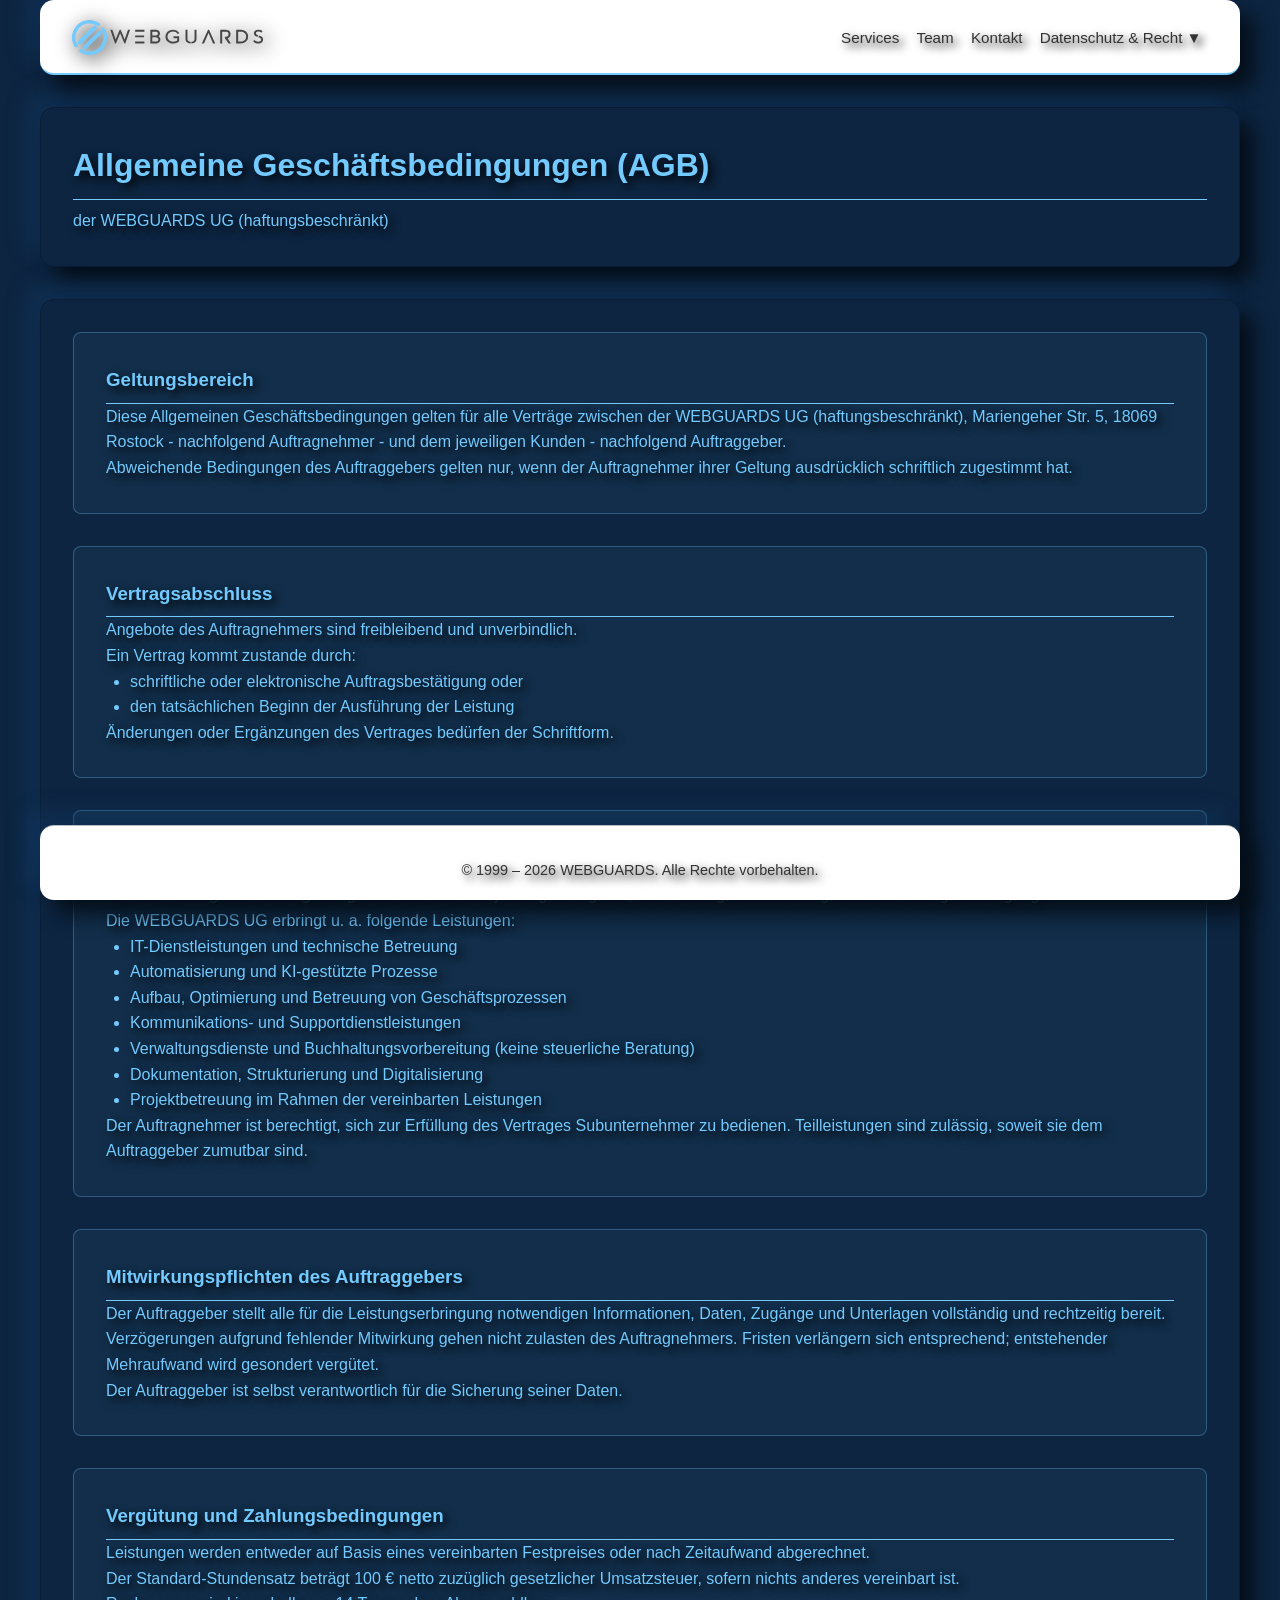
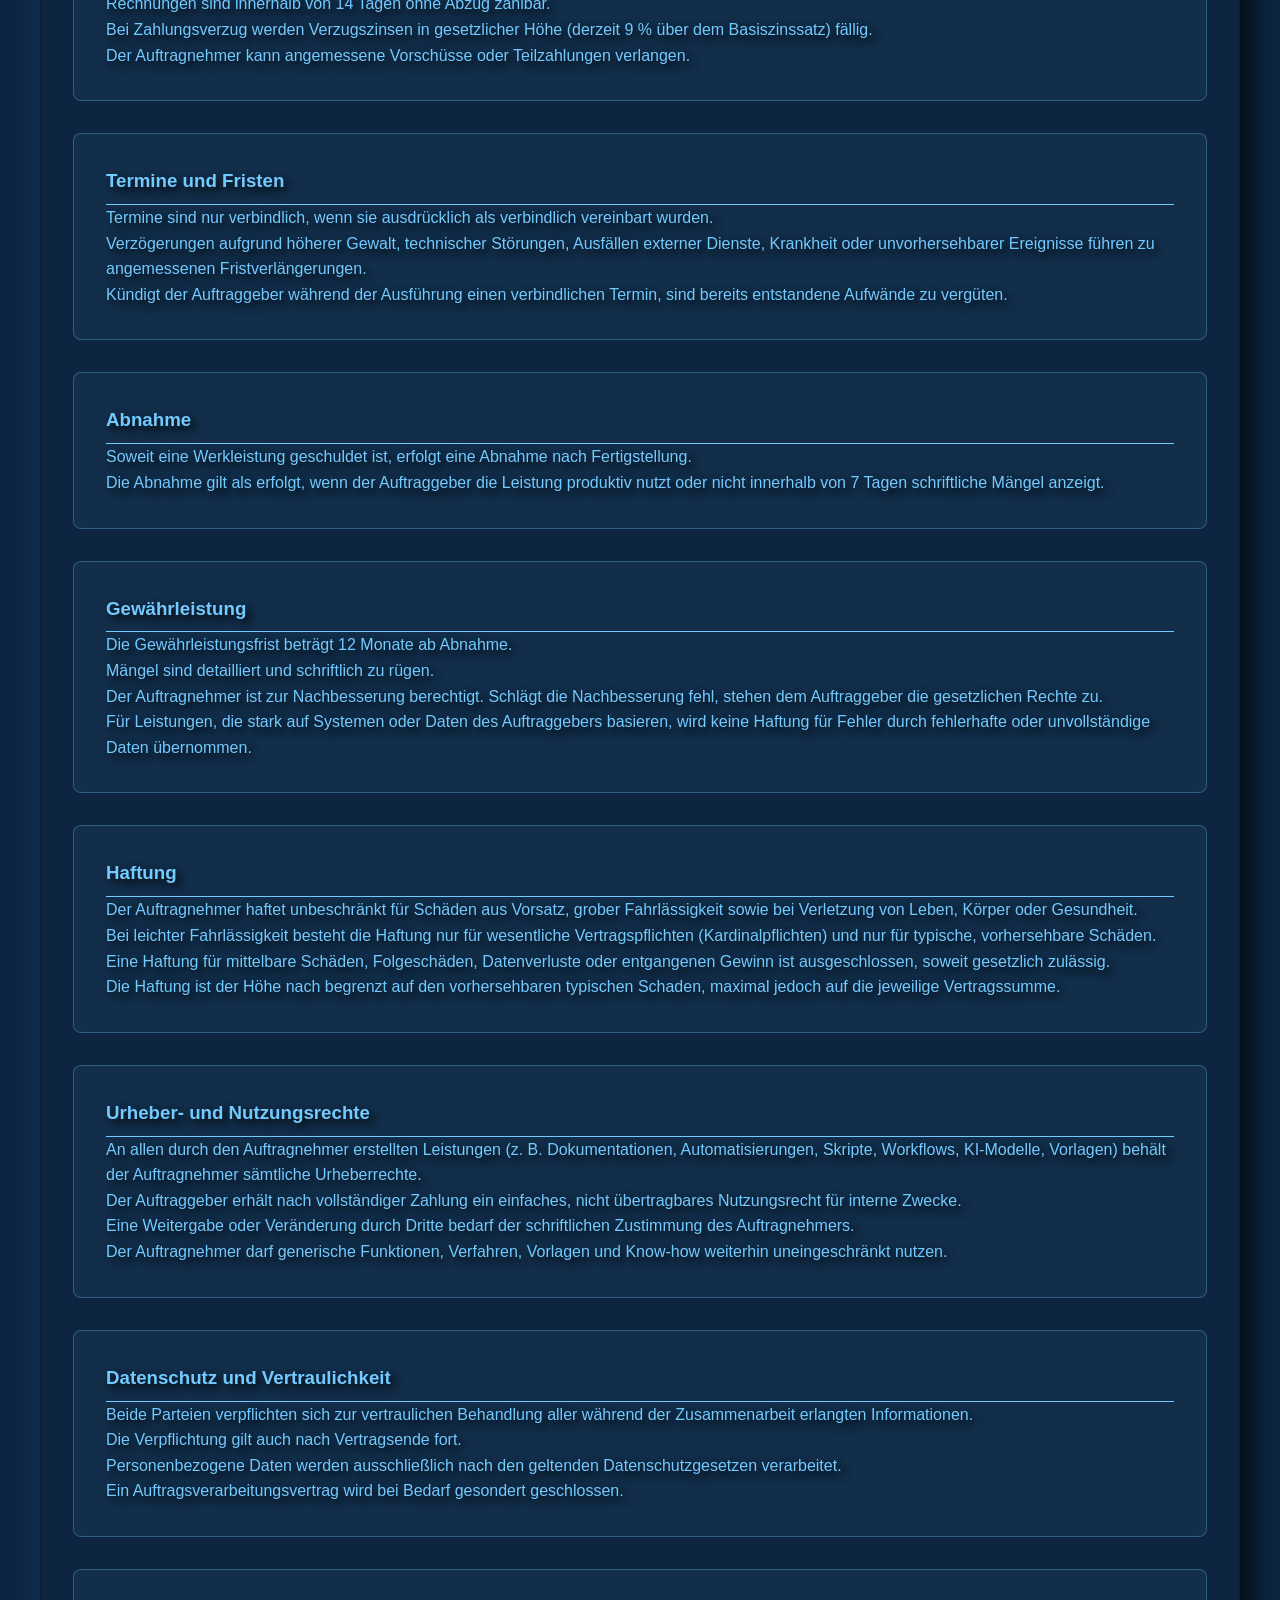
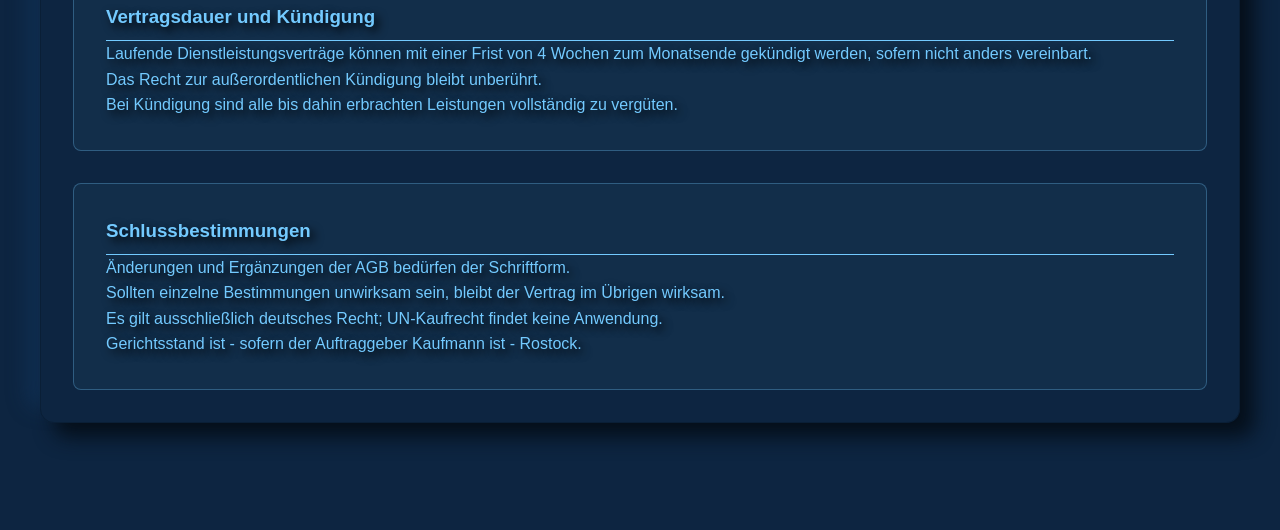
<file: agb/index.html>
<!DOCTYPE html>
<html lang="de">
<head>
    <meta charset="UTF-8">
    <meta name="viewport" content="width=device-width, initial-scale=1.0">
    <title>W Ξ B G U Λ R D S  | AGB</title>
    <link rel="stylesheet" href="https://cdnjs.cloudflare.com/ajax/libs/font-awesome/6.4.0/css/all.min.css">
    <link rel="stylesheet" href="../styles.css">
    <link rel="icon" type="image/svg+xml" href="/favicon.svg">
    <script type="application/ld+json">
    {
  "@context": "https://schema.org",
  "@type": "Organization",
  "name": "WEBGUARDS",
  "url": "https://webguards.de",
  "logo": "https://webguards.de/webguards.svg",
  "description": "WEBGUARDS UG - IT-Dienstleistungen und Webentwicklung",
  "contactPoint": {
    "@type": "ContactPoint",
    "contactType": "Customer Service",
    "url": "https://webguards.de"
  }
}
    </script>
    <meta name="description" content="Allgemeine Geschäftsbedingungen (AGB) von WEBGUARDS UG. Rechtliche Bedingungen für Dienstleistungen.">
    <meta property="og:title" content="Allgemeine Geschäftsbedingungen (AGB)">
    <meta property="og:description" content="Allgemeine Geschäftsbedingungen (AGB) von WEBGUARDS UG. Rechtliche Bedingungen für Dienstleistungen.">
    <meta property="og:image" content="https://webguards.de/webguards.svg">
    <meta property="og:url" content="https://webguards.de/agb/">
    <meta property="og:type" content="website">
    <link rel="canonical" href="https://webguards.de/agb/">
</head>
<body>
    <header>
    <div class="header-content">
        <a href="/" class="logo"><svg height="35" version="1.1" viewBox="0 0 164 30.047" xmlns="http://www.w3.org/2000/svg" style="display: block; height: 35px;"><g stroke-width="0"><path d="m14.201 30.02c-1.8571-0.12221-3.6299-0.56214-5.2914-1.3132-0.93135-0.42102-2.1241-1.1084-2.383-1.3733-0.72035-0.73719-0.49508-1.9523 0.44796-2.4154 0.20819-0.10222 0.29613-0.11952 0.60863-0.11952 0.44988 0 0.64256 0.0677 1.2248 0.43038 1.374 0.85588 2.9211 1.4163 4.6494 1.6843 0.65655 0.10179 2.6357 0.10179 3.2922 0 2.2158-0.34357 4.1862-1.1991 5.8742-2.5506 0.47509-0.38042 1.4091-1.3134 1.779-1.7772 1.2328-1.5456 2.1006-3.4376 2.4522-5.3464 0.27395-1.4876 0.25784-3.1274-0.04527-4.6199-0.24548-1.2082-0.86755-2.7959-1.4559-3.7156-0.21839-0.34146-0.28725-0.55829-0.28811-0.90729-0.0022-0.59761 0.31086-1.0936 0.85819-1.3631 0.25258-0.12436 0.32698-0.14083 0.63104-0.13976 0.5722 0.00198 0.96929 0.23742 1.3583 0.80518 0.41113 0.60008 1.0035 1.8619 1.3553 2.8868 0.55208 1.6087 0.80568 3.1495 0.80313 4.8799-0.0022 0.97119-0.04787 1.5632-0.19186 2.446-0.87994 5.3926-4.6806 9.9045-9.8603 11.705-1.8045 0.62736-3.9632 0.92539-5.8185 0.80332zm-3.7806-4.7505c-0.48075-0.1346-0.8751-0.46769-1.0918-0.92214-0.10779-0.22603-0.13608-0.34672-0.14871-0.63269-0.020005-0.45714 0.073061-0.76171 0.335-1.0956 0.15735-0.20052 11.734-11.481 12.943-12.611 0.18162-0.16991 0.4245-0.35666 0.53963-0.41501 1.0131-0.51337 2.2233 0.1084 2.4235 1.2451 0.05826 0.33106 1.01e-4 0.67191-0.17616 1.0317-0.11784 0.2405-0.70444 0.82265-6.6687 6.6179-3.5967 3.4947-6.6181 6.4168-6.7143 6.4937-0.3654 0.29218-0.98483 0.41601-1.4415 0.28819zm-7.3773-1.7842c-0.5165-0.16371-0.87566-0.60761-1.4756-1.8236-0.82874-1.6797-1.2987-3.3057-1.5091-5.2211-0.11038-1.0044-0.059665-2.6437 0.11704-3.7817 0.65033-4.1892 3.0676-7.9173 6.64-10.241 3.8002-2.4717 8.5712-3.0897 12.843-1.6635 0.41357 0.13809 0.98405 0.35057 1.2677 0.47218 0.98087 0.42056 2.3902 1.2219 2.6491 1.5062 0.54501 0.59848 0.51948 1.5455-0.05629 2.0866-0.24658 0.23174-0.36194 0.29913-0.66061 0.38595-0.47231 0.13732-0.8918 0.039009-1.5239-0.35725-1.3848-0.86799-3.0102-1.4595-4.7056-1.7125-0.6202-0.092566-2.0436-0.12548-2.7121-0.06279-2.3869 0.22391-4.5918 1.1135-6.4627 2.6077-0.46933 0.37484-1.4038 1.3092-1.7786 1.7786-1.3448 1.684-2.2042 3.6694-2.5481 5.8873-0.097446 0.62814-0.10965 2.561-0.02009 3.1585 0.2587 1.7241 0.76942 3.2191 1.531 4.4815 0.1324 0.21956 0.2607 0.45157 0.28513 0.51565 0.21647 0.56848 0.073722 1.22-0.35567 1.6236-0.24218 0.22757-0.35841 0.29675-0.63792 0.37976-0.29972 0.08902-0.56094 0.08303-0.88684-0.02024zm3.1219-2.6318c-0.33007-0.09561-0.52861-0.21149-0.7648-0.44634-0.59327-0.58995-0.66723-1.5396-0.17077-2.193 0.057956-0.07635 3.0623-3.0118 6.6764-6.5232 7.4837-7.2712 6.7878-6.6598 7.5809-6.6598 0.42399 0 0.47113 0.00887 0.73593 0.13929 0.34075 0.16775 0.64254 0.47511 0.80336 0.81824 0.10207 0.21773 0.11518 0.29724 0.11518 0.69796 0 0.82358 0.67185 0.096985-6.8408 7.3975-3.6078 3.5059-6.6192 6.4201-6.6922 6.4759-0.38548 0.2953-1.0031 0.42086-1.4432 0.2934z" fill="#73caff"></path><g fill="#464646"><path d="m32.881 8.4335h1.7792l0.0603 0.18719 2.7669 8.1584 3.4423-8.3461 0.8428 0.00142 3.4649 8.3291 2.7216-8.1428 0.0603-0.18719h1.8018l-0.1206 0.34318-3.9686 11.316v-7.6e-5l-0.73622-2.74e-4 -3.6402-8.7733-3.6735 8.7742 1.41e-4 -6.03e-4 -0.74344 6.78e-4 -3.9365-11.317z" aria-label="W"></path><path d="m54.202 18.511h7.9989v1.5833h-7.9838l-0.0076-0.27299-0.0076-1.0373zm0.0076-5.1946h7.7124v1.5911h-7.7124v-1.3181zm0-4.8826h7.9913v1.5833h-7.9914v-1.3103z" aria-label="E"></path><path d="m67.259 8.4335h4.2973q0.2714 0 0.70865 0.023392 0.45235 0.023392 0.73884 0.077993 0.70114 0.13259 1.1761 0.43678 0.43725 0.30419 0.72375 0.72537 0.27891 0.42118 0.41464 0.91256 0.13566 0.48358 0.13566 0.98275 0 0.40559-0.12057 0.81897-0.12064 0.42118-0.36191 0.79556-0.24879 0.36659-0.62572 0.66297-0.09802 0.07018-0.21108 0.1404 0.13566 0.06241 0.26381 0.14039 0.43732 0.26519 0.76146 0.63957 0.3242 0.37438 0.50516 0.85016 0.18847 0.47578 0.18847 1.0139 0 0.59277-0.17344 1.1387-0.17337 0.53818-0.50508 0.98276-0.3242 0.45238-0.79916 0.76436-0.48248 0.31199-1.1158 0.45238-0.3091 0.07018-0.77648 0.0858-0.43725 0.01562-0.73126 0.01562h-4.4933v-11.387zm1.7039 10.077h3.0684q0.15834 0 0.3242-0.0078t0.32413-0.02339q0.13573-0.0078 0.21115-0.03117 0.61814-0.15599 0.93483-0.62397 0.32413-0.49918 0.32413-1.1855 0-0.58497-0.40706-1.0607-0.42223-0.46798-1.1686-0.62398-0.18095-0.03901-0.47496-0.06241-0.3091-0.02339-0.5277-0.02339h-2.6085zm0-5.2258h2.6085q0.22618 0 0.5654-0.03124 0.31662-0.03117 0.49757-0.09359 0.49006-0.17939 0.78407-0.57718 0.30159-0.39778 0.30159-0.94376 0-0.52258-0.26388-0.96715-0.24127-0.40559-0.8896-0.58498-0.15076-0.04678-0.45986-0.05456-0.34681-0.01562-0.55038-0.01562h-2.5934z" aria-label="B"></path><path d="m88.572 20.063q-0.86699 0.1872-1.8847 0.1872-1.357 0-2.5633-0.45238-1.1987-0.45238-2.0807-1.2635-0.82929-0.80336-1.3118-1.8875-0.47496-1.0919-0.47496-2.3633 0-1.2479 0.47496-2.3477 0.48254-1.0919 1.3118-1.9109 0.88202-0.81116 2.0581-1.2791 1.1836-0.47578 2.5331-0.47578 1.7264 0 3.1061 0.70976 1.3269 0.70197 2.1788 1.9811l0.15076 0.22619-0.21859 0.15599-0.88209 0.63957-0.21859 0.15599-0.15083-0.22618q-0.64833-0.95935-1.6058-1.5053-0.94992-0.54597-2.3447-0.54597-1.0102 0-1.8697 0.35098-0.86699 0.35098-1.4927 0.95936-0.61821 0.60057-0.97253 1.4039-0.33923 0.81116-0.33923 1.7081 0 0.89696 0.33172 1.6925 0.34674 0.79556 0.96495 1.3961 0.62572 0.59276 1.4852 0.94375 0.8519 0.35098 1.8772 0.35098 1.455 0 2.4124-0.35878 0.87451-0.32758 1.2515-0.76436v-1.9343h-3.174v-1.5833h4.8702v3.9934l-0.03792 0.06241q-0.24879 0.42118-0.72375 0.81896-0.46745 0.38998-1.1158 0.68636-0.67853 0.28859-1.5455 0.47578z" aria-label="G"></path><path d="m102.55 20.242q0.60311-0.03117 1.1686-0.17939 0.73878-0.17939 1.3495-0.50698 0.55789-0.33538 0.96502-0.80336 0.42216-0.47578 0.62572-1.0607 0.15076-0.42898 0.18847-0.92036 0.0379-0.47578 0.0379-0.98275v-7.3551h-1.6963v7.4331q0 0.31198-0.0228 0.64737-0.0228 0.31978-0.098 0.60057-0.098 0.33539-0.35433 0.62398-0.27139 0.29638-0.64833 0.51477-0.37701 0.21839-0.85948 0.34318-0.33923 0.0858-0.70113 0.117zm-0.68604 0q-0.63324-0.023391-1.2288-0.17939-0.73884-0.17939-1.342-0.49137-0.5654-0.32758-0.97254-0.79557-0.42215-0.46797-0.62572-1.053-0.14325-0.42118-0.19605-0.92815-0.05311-0.48358-0.05311-0.99056v-7.3707h1.7038v7.4331q0 0.32758 0.02276 0.66296 0.02276 0.31199 0.09802 0.56937 0.12064 0.35098 0.38445 0.63957 0.27147 0.29638 0.6484 0.51477 0.38446 0.21839 0.867 0.34318 0.34674 0.0936 0.73126 0.1248z" aria-label="U"></path><path d="m117.66 8.4316 7e-5 -5.609e-4 5.0959 11.296 0.15832 0.36658h-1.8546l-0.0754-0.16379-3.762-8.6732-3.7997 8.6732-0.0755 0.16379h-1.8545l0.15825-0.36658 5.1382-11.293z" aria-label="A"></path><path d="m128.93 20.094h-1.7038v-11.66h4.5385q0.62579 0 1.2138 0.085796 0.60311 0.093598 1.1233 0.32758 0.91221 0.42118 1.4551 1.2713 0.54279 0.85016 0.54279 1.9811 0 0.81116-0.25637 1.4741-0.2563 0.66296-0.66343 1.1387-0.41464 0.47578-0.97253 0.74877-0.35433 0.17159-0.71616 0.25739 0.67095 0.92036 1.2967 1.8251 0.70114 1.0685 1.3948 2.1527l0.2563 0.39778h-2.0506l-0.0829-0.12479q-0.75387-1.0452-1.5002-2.0903-0.74635-1.0452-1.4928-2.1059l-0.0455-0.06241v-1.3181h0.294q0.55789 0 0.88209-0.01562 0.294-0.01562 0.65591-0.1092 0.2639-0.07018 0.48249-0.25739 0.24126-0.19499 0.41463-0.46798 0.17345-0.27298 0.2714-0.62397 0.10554-0.35879 0.10554-0.73317 0-0.70976-0.29401-1.1777-0.29399-0.46797-0.79157-0.71757-0.30911-0.14819-0.67853-0.21059-0.39203-0.0624-0.84438-0.0624h-2.8347v9.8041z" aria-label="R"></path><path d="m140.94 8.4335h3.581q0.34682 0 0.83687 0.031168 0.49757 0.031168 0.94986 0.11699 1.0555 0.17939 1.9752 0.63957 0.92731 0.46798 1.5756 1.2011 0.6333 0.73316 0.99514 1.7003 0.36191 0.96716 0.36191 2.1215 0 1.0841-0.33171 2.0123-0.33171 0.92035-0.91221 1.6535-0.58057 0.74096-1.4475 1.2557-0.87458 0.50698-1.8772 0.74096-0.45987 0.1248-0.98763 0.15599-0.50509 0.03124-1.1007 0.03124h-3.6187v-11.387zm1.7038 10.077h1.8471q0.5126 0 0.95743-0.03117 0.42216-0.02339 0.78407-0.117 0.73126-0.16379 1.3269-0.53817 0.60311-0.38219 1.0404-0.91256 0.43726-0.53038 0.67852-1.1933 0.2337-0.67077 0.2337-1.4351 0-0.85016-0.24121-1.5443-0.24878-0.69417-0.70872-1.2245-0.45227-0.53038-1.0856-0.87356-0.64082-0.35098-1.4174-0.51477-0.33171-0.07018-0.76139-0.0858-0.44484-0.02339-0.80667-0.02339h-1.8471z" aria-label="D"></path><path d="m160.81 13.394 0.33172 0.11699q0.57299 0.195 1.1007 0.46018 0.49757 0.26519 0.8821 0.64738 0.39954 0.38998 0.63323 0.92036 0.24127 0.53817 0.24127 1.2557 0 0.73316-0.30159 1.3649-0.30152 0.62398-0.8217 1.0919-0.52777 0.46798-1.2892 0.72537-0.79158 0.27299-1.6812 0.27299-1.2967 0-2.4276-0.45238-1.0253-0.45238-1.7792-1.4195l-0.15835-0.21059 0.19605-0.17159 0.84432-0.73316 0.21115-0.17939 0.17336 0.22618q0.45987 0.62398 1.2515 0.99836 0.77648 0.37438 1.7189 0.37438 0.55789 0 0.99514-0.15599 0.44477-0.15599 0.74636-0.41338 0.30911-0.25739 0.47496-0.60838 0.15076-0.35098 0.15076-0.76436 0-0.35879-0.12814-0.61617-0.15083-0.27299-0.39961-0.47578-0.25632-0.21839-0.61814-0.37438-0.38453-0.17939-0.79917-0.31979l-0.30159-0.10139zm-1.5982 1.1777-0.34681-0.117q-0.55038-0.18719-1.048-0.42898-0.51267-0.25739-0.86699-0.63177-0.35433-0.37438-0.56541-0.85796-0.21866-0.49918-0.21866-1.1543 0-0.66297 0.27898-1.2323 0.27891-0.56937 0.76146-0.98275 0.5126-0.40559 1.2363-0.64737 0.73133-0.24958 1.5681-0.24958 1.1912 0 2.0054 0.31978 0.72374 0.31199 1.342 0.87356l0.19599 0.17939-0.17338 0.20279-0.70865 0.84236-0.18095 0.21839-0.19598-0.20279q-0.45235-0.40558-1.0027-0.62397-0.54279-0.21839-1.2816-0.21839-0.45234 0-0.82928 0.11699-0.36943 0.117-0.64834 0.33539-0.27897 0.21839-0.43725 0.49918-0.15083 0.28078-0.15083 0.61617 0 0.31199 0.12822 0.53038 0.12815 0.24179 0.35433 0.42118 0.22617 0.19499 0.55031 0.34319 0.33929 0.15599 0.71623 0.28858l0.18095 0.06241z" aria-label="S"></path></g></g></svg></a>
        <button id="hamburger">
            <span></span>
            <span></span>
            <span></span>
        </button>
        <nav id="nav-desktop">
            <a href="/#services">Services</a>
            <a href="/#team">Team</a>
            <a href="/#contact">Kontakt</a>
            <div class="nav-dropdown">
                <a href="#" class="nav-dropdown-toggle">Datenschutz & Recht ▼</a>
                <div class="nav-dropdown-menu">
                    <a href="/impressum/">Impressum</a>
                    <a href="/datenschutz/">Datenschutz</a>
                    <a href="/urheberrecht/">Urheberrecht</a>
                    <a href="/agb/">AGB</a>
                </div>
            </div>
        </nav>
    </div>
    <nav id="mobile-nav">
        <a href="/#services">Services</a>
        <a href="/#team">Team</a>
        <a href="/#contact">Kontakt</a>
        <div class="nav-dropdown">
            <a href="#" class="nav-dropdown-toggle">Datenschutz & Recht ▼</a>
            <div class="nav-dropdown-menu">
                <a href="/impressum/">Impressum</a>
                <a href="/datenschutz/">Datenschutz</a>
                <a href="/urheberrecht/">Urheberrecht</a>
                <a href="/agb/">AGB</a>
            </div>
        </div>
    </nav>
</header>

    <main>
        <section>
            <h1>Allgemeine Geschäftsbedingungen (AGB)</h1>
            <p>der WEBGUARDS UG (haftungsbeschränkt)</p>
        </section>

        <section>
            <div class="datenschutz-grid">
                <div class="datenschutz-card">
                    <h3>Geltungsbereich</h3>
                    <p>
                        Diese Allgemeinen Geschäftsbedingungen gelten für alle Verträge zwischen der WEBGUARDS UG (haftungsbeschränkt), Mariengeher Str. 5, 18069 Rostock - nachfolgend Auftragnehmer - und dem jeweiligen Kunden - nachfolgend Auftraggeber.
                    </p>
                    <p>
                        Abweichende Bedingungen des Auftraggebers gelten nur, wenn der Auftragnehmer ihrer Geltung ausdrücklich schriftlich zugestimmt hat.
                    </p>
                </div>

                <div class="datenschutz-card">
                    <h3>Vertragsabschluss</h3>
                    <p>Angebote des Auftragnehmers sind freibleibend und unverbindlich.</p>
                    <p>Ein Vertrag kommt zustande durch:</p>
                    <ul>
                        <li>schriftliche oder elektronische Auftragsbestätigung oder</li>
                        <li>den tatsächlichen Beginn der Ausführung der Leistung</li>
                    </ul>
                    <p>Änderungen oder Ergänzungen des Vertrages bedürfen der Schriftform.</p>
                </div>

                <div class="datenschutz-card">
                    <h3>Leistungsumfang</h3>
                    <p>
                        Art und Umfang der Leistungen ergeben sich aus dem jeweiligen Angebot, der Leistungsbeschreibung oder der Auftragsbestätigung.
                    </p>
                    <p>Die WEBGUARDS UG erbringt u. a. folgende Leistungen:</p>
                    <ul>
                        <li>IT-Dienstleistungen und technische Betreuung</li>
                        <li>Automatisierung und KI-gestützte Prozesse</li>
                        <li>Aufbau, Optimierung und Betreuung von Geschäftsprozessen</li>
                        <li>Kommunikations- und Supportdienstleistungen</li>
                        <li>Verwaltungsdienste und Buchhaltungsvorbereitung (keine steuerliche Beratung)</li>
                        <li>Dokumentation, Strukturierung und Digitalisierung</li>
                        <li>Projektbetreuung im Rahmen der vereinbarten Leistungen</li>
                    </ul>
                    <p>
                        Der Auftragnehmer ist berechtigt, sich zur Erfüllung des Vertrages Subunternehmer zu bedienen. Teilleistungen sind zulässig, soweit sie dem Auftraggeber zumutbar sind.
                    </p>
                </div>

                <div class="datenschutz-card">
                    <h3>Mitwirkungspflichten des Auftraggebers</h3>
                    <p>
                        Der Auftraggeber stellt alle für die Leistungserbringung notwendigen Informationen, Daten, Zugänge und Unterlagen vollständig und rechtzeitig bereit.
                    </p>
                    <p>
                        Verzögerungen aufgrund fehlender Mitwirkung gehen nicht zulasten des Auftragnehmers. Fristen verlängern sich entsprechend; entstehender Mehraufwand wird gesondert vergütet.
                    </p>
                    <p>
                        Der Auftraggeber ist selbst verantwortlich für die Sicherung seiner Daten.
                    </p>
                </div>

                <div class="datenschutz-card">
                    <h3>Vergütung und Zahlungsbedingungen</h3>
                    <p>
                        Leistungen werden entweder auf Basis eines vereinbarten Festpreises oder nach Zeitaufwand abgerechnet.
                    </p>
                    <p>
                        Der Standard-Stundensatz beträgt 100 € netto zuzüglich gesetzlicher Umsatzsteuer, sofern nichts anderes vereinbart ist.
                    </p>
                    <p>
                        Rechnungen sind innerhalb von 14 Tagen ohne Abzug zahlbar.
                    </p>
                    <p>
                        Bei Zahlungsverzug werden Verzugszinsen in gesetzlicher Höhe (derzeit 9 % über dem Basiszinssatz) fällig.
                    </p>
                    <p>
                        Der Auftragnehmer kann angemessene Vorschüsse oder Teilzahlungen verlangen.
                    </p>
                </div>

                <div class="datenschutz-card">
                    <h3>Termine und Fristen</h3>
                    <p>
                        Termine sind nur verbindlich, wenn sie ausdrücklich als verbindlich vereinbart wurden.
                    </p>
                    <p>
                        Verzögerungen aufgrund höherer Gewalt, technischer Störungen, Ausfällen externer Dienste, Krankheit oder unvorhersehbarer Ereignisse führen zu angemessenen Fristverlängerungen.
                    </p>
                    <p>
                        Kündigt der Auftraggeber während der Ausführung einen verbindlichen Termin, sind bereits entstandene Aufwände zu vergüten.
                    </p>
                </div>

                <div class="datenschutz-card">
                    <h3>Abnahme</h3>
                    <p>
                        Soweit eine Werkleistung geschuldet ist, erfolgt eine Abnahme nach Fertigstellung.
                    </p>
                    <p>
                        Die Abnahme gilt als erfolgt, wenn der Auftraggeber die Leistung produktiv nutzt oder nicht innerhalb von 7 Tagen schriftliche Mängel anzeigt.
                    </p>
                </div>

                <div class="datenschutz-card">
                    <h3>Gewährleistung</h3>
                    <p>
                        Die Gewährleistungsfrist beträgt 12 Monate ab Abnahme.
                    </p>
                    <p>
                        Mängel sind detailliert und schriftlich zu rügen.
                    </p>
                    <p>
                        Der Auftragnehmer ist zur Nachbesserung berechtigt. Schlägt die Nachbesserung fehl, stehen dem Auftraggeber die gesetzlichen Rechte zu.
                    </p>
                    <p>
                        Für Leistungen, die stark auf Systemen oder Daten des Auftraggebers basieren, wird keine Haftung für Fehler durch fehlerhafte oder unvollständige Daten übernommen.
                    </p>
                </div>

                <div class="datenschutz-card">
                    <h3>Haftung</h3>
                    <p>
                        Der Auftragnehmer haftet unbeschränkt für Schäden aus Vorsatz, grober Fahrlässigkeit sowie bei Verletzung von Leben, Körper oder Gesundheit.
                    </p>
                    <p>
                        Bei leichter Fahrlässigkeit besteht die Haftung nur für wesentliche Vertragspflichten (Kardinalpflichten) und nur für typische, vorhersehbare Schäden.
                    </p>
                    <p>
                        Eine Haftung für mittelbare Schäden, Folgeschäden, Datenverluste oder entgangenen Gewinn ist ausgeschlossen, soweit gesetzlich zulässig.
                    </p>
                    <p>
                        Die Haftung ist der Höhe nach begrenzt auf den vorhersehbaren typischen Schaden, maximal jedoch auf die jeweilige Vertragssumme.
                    </p>
                </div>

                <div class="datenschutz-card">
                    <h3>Urheber- und Nutzungsrechte</h3>
                    <p>
                        An allen durch den Auftragnehmer erstellten Leistungen (z. B. Dokumentationen, Automatisierungen, Skripte, Workflows, KI-Modelle, Vorlagen) behält der Auftragnehmer sämtliche Urheberrechte.
                    </p>
                    <p>
                        Der Auftraggeber erhält nach vollständiger Zahlung ein einfaches, nicht übertragbares Nutzungsrecht für interne Zwecke.
                    </p>
                    <p>
                        Eine Weitergabe oder Veränderung durch Dritte bedarf der schriftlichen Zustimmung des Auftragnehmers.
                    </p>
                    <p>
                        Der Auftragnehmer darf generische Funktionen, Verfahren, Vorlagen und Know-how weiterhin uneingeschränkt nutzen.
                    </p>
                </div>

                <div class="datenschutz-card">
                    <h3>Datenschutz und Vertraulichkeit</h3>
                    <p>
                        Beide Parteien verpflichten sich zur vertraulichen Behandlung aller während der Zusammenarbeit erlangten Informationen.
                    </p>
                    <p>
                        Die Verpflichtung gilt auch nach Vertragsende fort.
                    </p>
                    <p>
                        Personenbezogene Daten werden ausschließlich nach den geltenden Datenschutzgesetzen verarbeitet.
                    </p>
                    <p>
                        Ein Auftragsverarbeitungsvertrag wird bei Bedarf gesondert geschlossen.
                    </p>
                </div>

                <div class="datenschutz-card">
                    <h3>Vertragsdauer und Kündigung</h3>
                    <p>
                        Laufende Dienstleistungsverträge können mit einer Frist von 4 Wochen zum Monatsende gekündigt werden, sofern nicht anders vereinbart.
                    </p>
                    <p>
                        Das Recht zur außerordentlichen Kündigung bleibt unberührt.
                    </p>
                    <p>
                        Bei Kündigung sind alle bis dahin erbrachten Leistungen vollständig zu vergüten.
                    </p>
                </div>

                <div class="datenschutz-card">
                    <h3>Schlussbestimmungen</h3>
                    <p>
                        Änderungen und Ergänzungen der AGB bedürfen der Schriftform.
                    </p>
                    <p>
                        Sollten einzelne Bestimmungen unwirksam sein, bleibt der Vertrag im Übrigen wirksam.
                    </p>
                    <p>
                        Es gilt ausschließlich deutsches Recht; UN-Kaufrecht findet keine Anwendung.
                    </p>
                    <p>
                        Gerichtsstand ist - sofern der Auftraggeber Kaufmann ist - Rostock.
                    </p>
                </div>
            </div>
        </section>
    </main>

    <footer>
    © 1999 – 2026 WEBGUARDS. Alle Rechte vorbehalten.
</footer>

    <script>
        const hamburger = document.getElementById('hamburger');
        const mobileNav = document.getElementById('mobile-nav');

        if (hamburger && mobileNav) {
            hamburger.addEventListener('click', () => {
                hamburger.classList.toggle('active');
                mobileNav.classList.toggle('active');
            });
        }

        document.querySelectorAll('#mobile-nav a').forEach(link => {
            link.addEventListener('click', (e) => {
                if (!link.classList.contains('nav-dropdown-toggle')) {
                    hamburger.classList.remove('active');
                    mobileNav.classList.remove('active');
                }
            });
        });

        // Dropdown menu toggle for mobile
        document.querySelectorAll('.nav-dropdown-toggle').forEach(toggle => {
            toggle.addEventListener('click', (e) => {
                e.preventDefault();
                const dropdown = toggle.closest('.nav-dropdown');
                const menu = dropdown.querySelector('.nav-dropdown-menu');
                menu.style.display = menu.style.display === 'block' ? 'none' : 'block';
            });
        });
    </script>
</body>
</html>
</file>
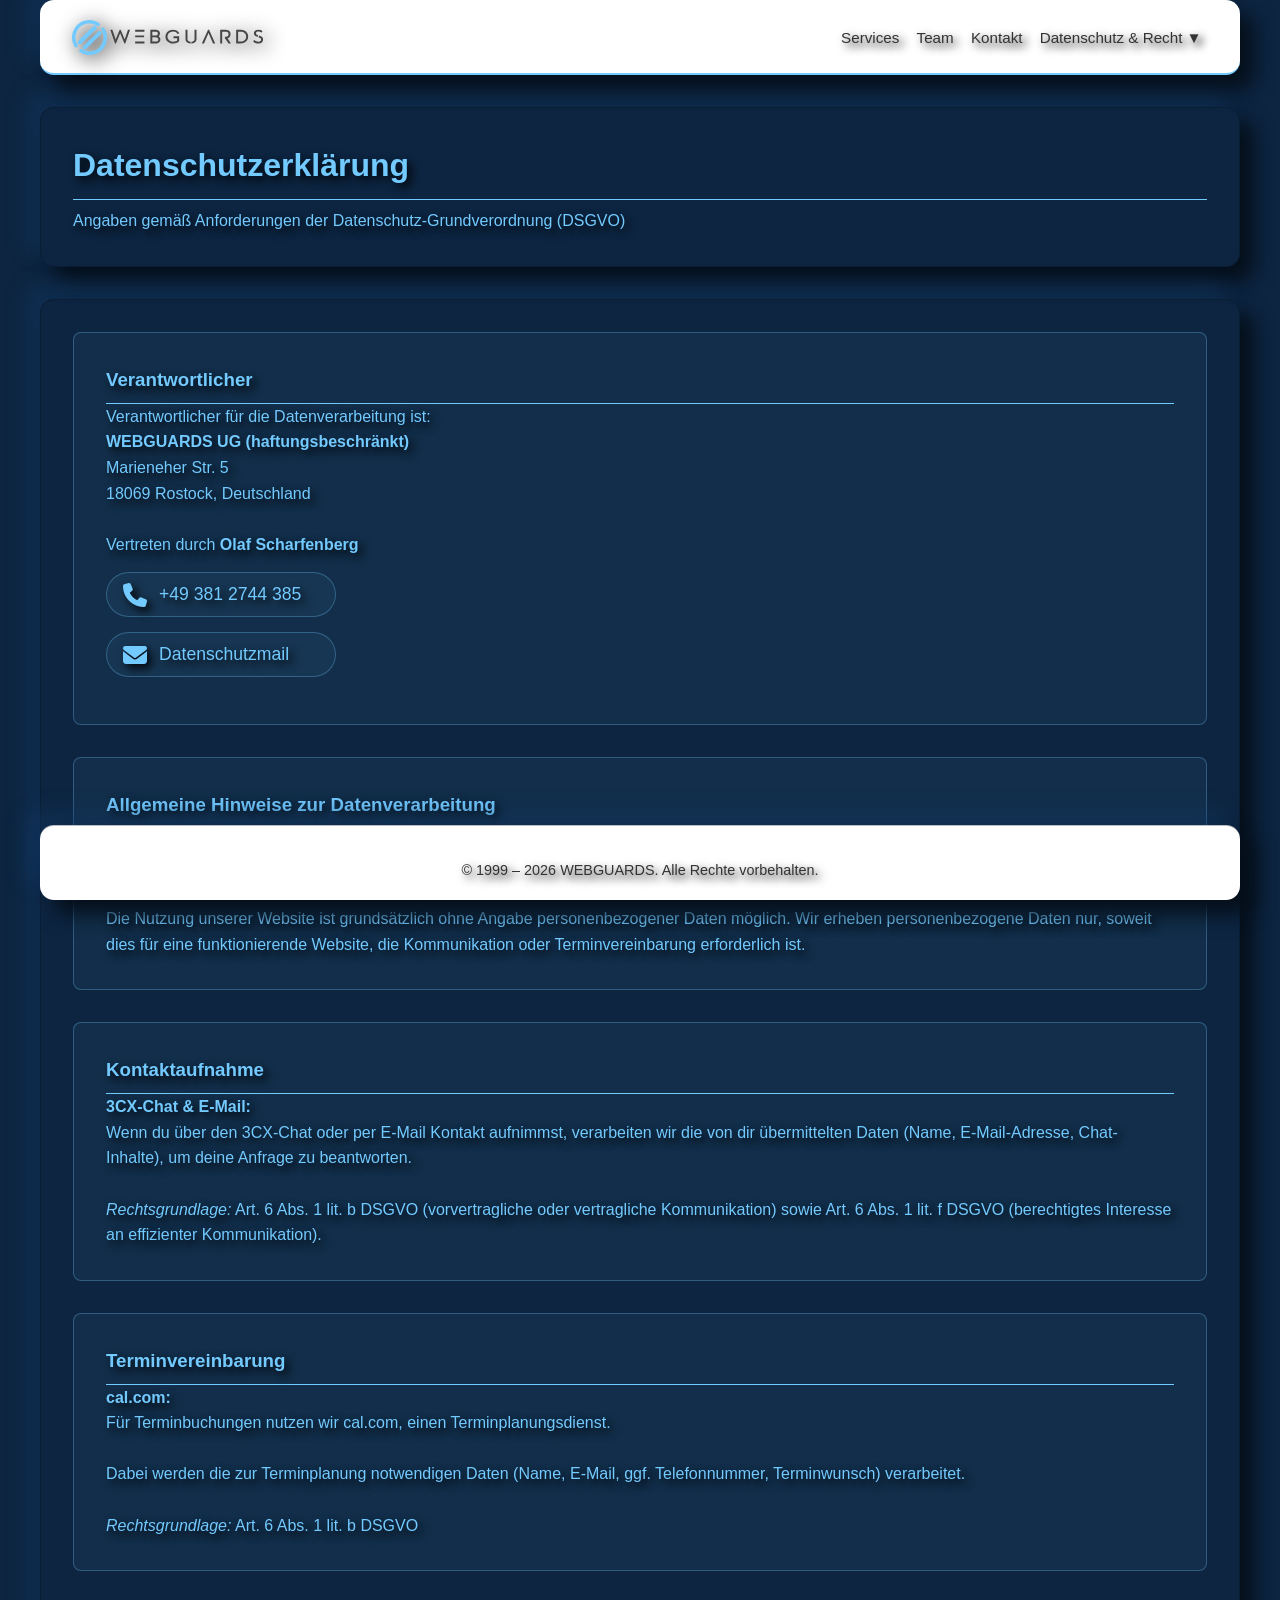
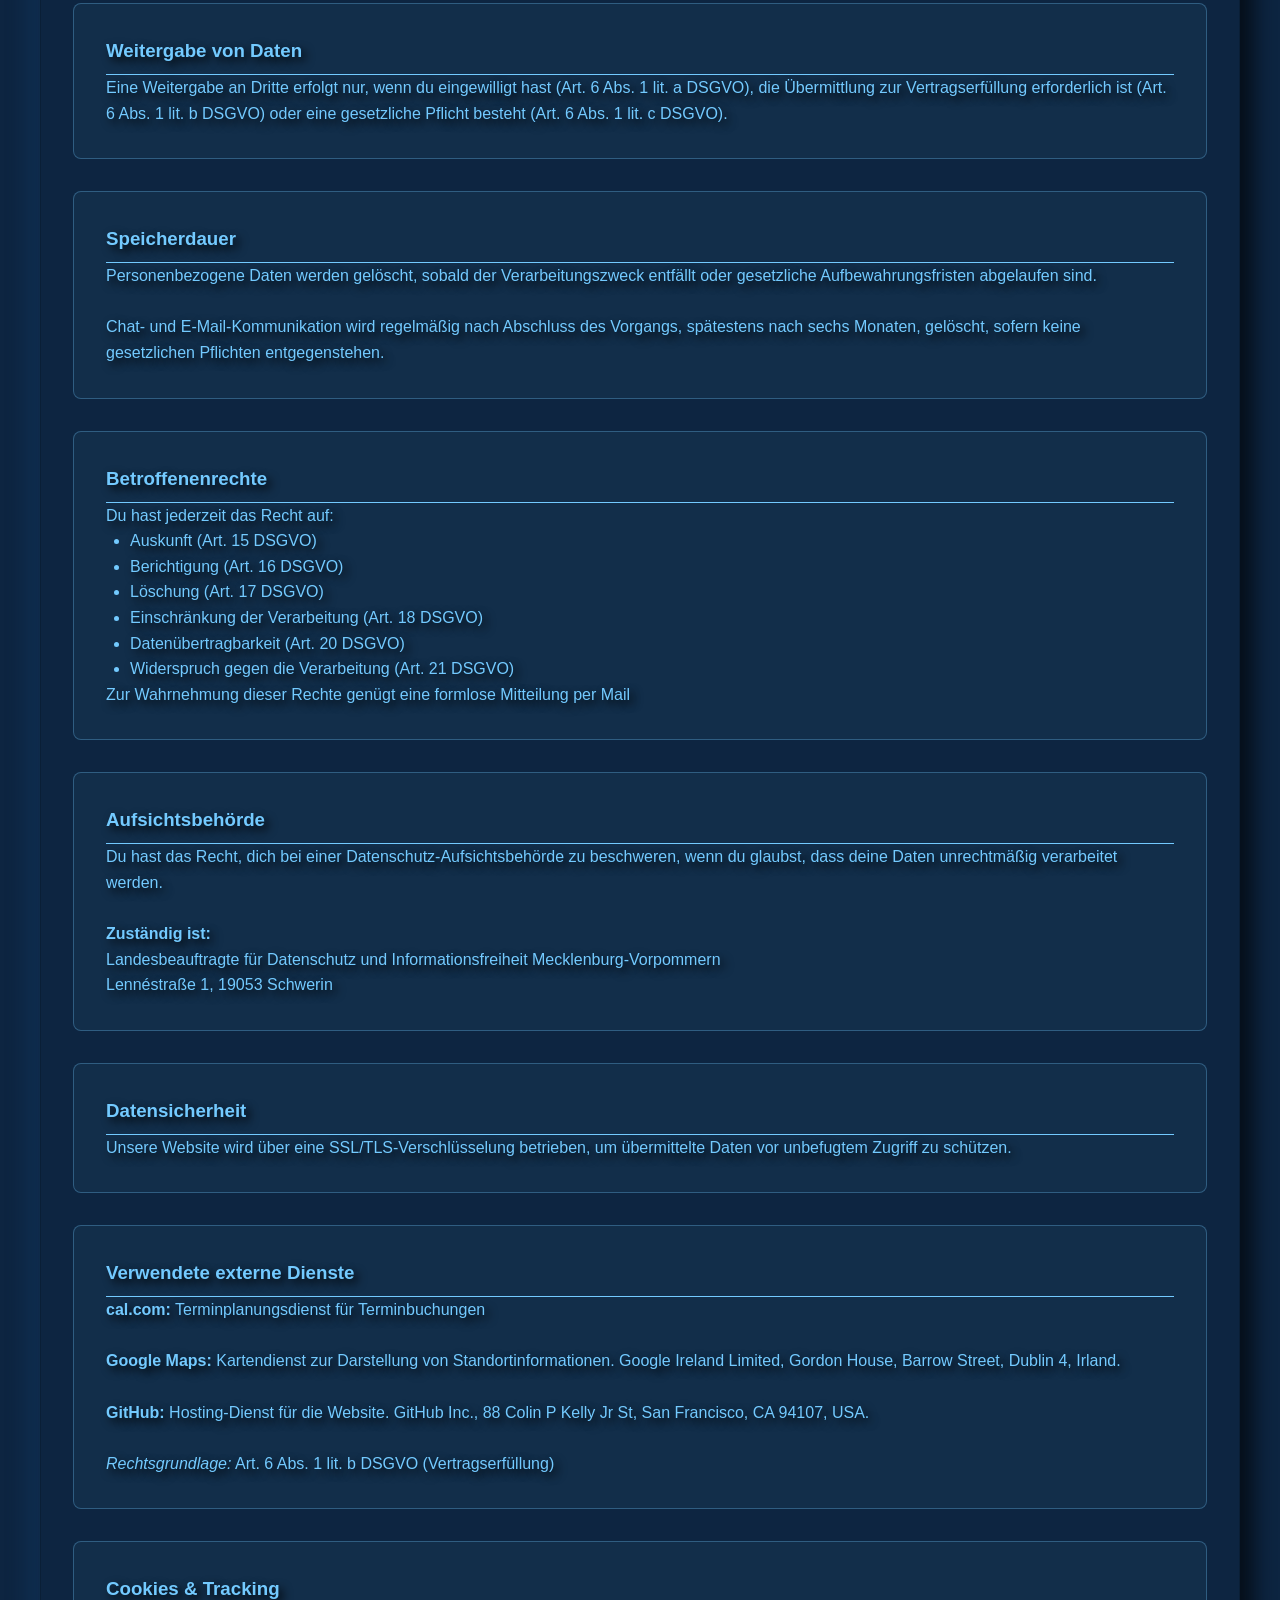
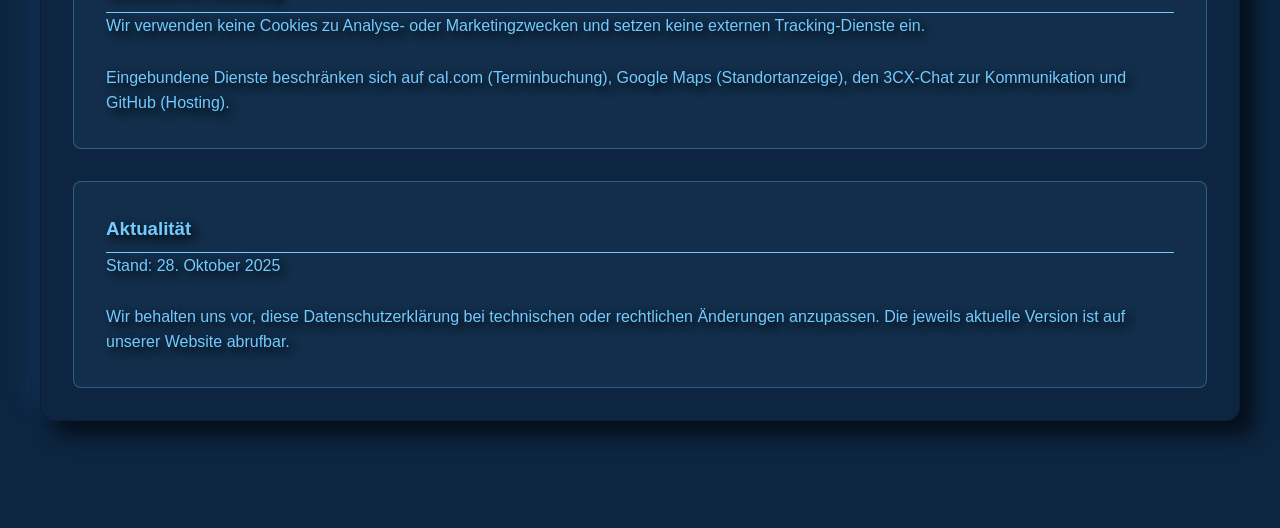
<file: datenschutz/index.html>
<!DOCTYPE html>
<html lang="de">
<head>
    <meta charset="UTF-8">
    <meta name="viewport" content="width=device-width, initial-scale=1.0">
    <title>W Ξ B G U Λ R D S  | Datenschutz</title>
    <link rel="stylesheet" href="https://cdnjs.cloudflare.com/ajax/libs/font-awesome/6.4.0/css/all.min.css">
    <link rel="stylesheet" href="../styles.css">
    <link rel="icon" type="image/svg+xml" href="/favicon.svg">
    <script type="application/ld+json">
    {
  "@context": "https://schema.org",
  "@type": "Organization",
  "name": "WEBGUARDS",
  "url": "https://webguards.de",
  "logo": "https://webguards.de/webguards.svg",
  "description": "WEBGUARDS UG - IT-Dienstleistungen und Webentwicklung",
  "contactPoint": {
    "@type": "ContactPoint",
    "contactType": "Customer Service",
    "url": "https://webguards.de"
  }
}
    </script>
    <meta name="description" content="Datenschutzerklärung von WEBGUARDS UG. Informationen zur Verarbeitung personenbezogener Daten.">
    <meta property="og:title" content="Datenschutzerklärung">
    <meta property="og:description" content="Datenschutzerklärung von WEBGUARDS UG. Informationen zur Verarbeitung personenbezogener Daten.">
    <meta property="og:image" content="https://webguards.de/webguards.svg">
    <meta property="og:url" content="https://webguards.de/datenschutz/">
    <meta property="og:type" content="website">
    <link rel="canonical" href="https://webguards.de/datenschutz/">
</head>
<body>
    <header>
    <div class="header-content">
        <a href="/" class="logo"><svg height="35" version="1.1" viewBox="0 0 164 30.047" xmlns="http://www.w3.org/2000/svg" style="display: block; height: 35px;"><g stroke-width="0"><path d="m14.201 30.02c-1.8571-0.12221-3.6299-0.56214-5.2914-1.3132-0.93135-0.42102-2.1241-1.1084-2.383-1.3733-0.72035-0.73719-0.49508-1.9523 0.44796-2.4154 0.20819-0.10222 0.29613-0.11952 0.60863-0.11952 0.44988 0 0.64256 0.0677 1.2248 0.43038 1.374 0.85588 2.9211 1.4163 4.6494 1.6843 0.65655 0.10179 2.6357 0.10179 3.2922 0 2.2158-0.34357 4.1862-1.1991 5.8742-2.5506 0.47509-0.38042 1.4091-1.3134 1.779-1.7772 1.2328-1.5456 2.1006-3.4376 2.4522-5.3464 0.27395-1.4876 0.25784-3.1274-0.04527-4.6199-0.24548-1.2082-0.86755-2.7959-1.4559-3.7156-0.21839-0.34146-0.28725-0.55829-0.28811-0.90729-0.0022-0.59761 0.31086-1.0936 0.85819-1.3631 0.25258-0.12436 0.32698-0.14083 0.63104-0.13976 0.5722 0.00198 0.96929 0.23742 1.3583 0.80518 0.41113 0.60008 1.0035 1.8619 1.3553 2.8868 0.55208 1.6087 0.80568 3.1495 0.80313 4.8799-0.0022 0.97119-0.04787 1.5632-0.19186 2.446-0.87994 5.3926-4.6806 9.9045-9.8603 11.705-1.8045 0.62736-3.9632 0.92539-5.8185 0.80332zm-3.7806-4.7505c-0.48075-0.1346-0.8751-0.46769-1.0918-0.92214-0.10779-0.22603-0.13608-0.34672-0.14871-0.63269-0.020005-0.45714 0.073061-0.76171 0.335-1.0956 0.15735-0.20052 11.734-11.481 12.943-12.611 0.18162-0.16991 0.4245-0.35666 0.53963-0.41501 1.0131-0.51337 2.2233 0.1084 2.4235 1.2451 0.05826 0.33106 1.01e-4 0.67191-0.17616 1.0317-0.11784 0.2405-0.70444 0.82265-6.6687 6.6179-3.5967 3.4947-6.6181 6.4168-6.7143 6.4937-0.3654 0.29218-0.98483 0.41601-1.4415 0.28819zm-7.3773-1.7842c-0.5165-0.16371-0.87566-0.60761-1.4756-1.8236-0.82874-1.6797-1.2987-3.3057-1.5091-5.2211-0.11038-1.0044-0.059665-2.6437 0.11704-3.7817 0.65033-4.1892 3.0676-7.9173 6.64-10.241 3.8002-2.4717 8.5712-3.0897 12.843-1.6635 0.41357 0.13809 0.98405 0.35057 1.2677 0.47218 0.98087 0.42056 2.3902 1.2219 2.6491 1.5062 0.54501 0.59848 0.51948 1.5455-0.05629 2.0866-0.24658 0.23174-0.36194 0.29913-0.66061 0.38595-0.47231 0.13732-0.8918 0.039009-1.5239-0.35725-1.3848-0.86799-3.0102-1.4595-4.7056-1.7125-0.6202-0.092566-2.0436-0.12548-2.7121-0.06279-2.3869 0.22391-4.5918 1.1135-6.4627 2.6077-0.46933 0.37484-1.4038 1.3092-1.7786 1.7786-1.3448 1.684-2.2042 3.6694-2.5481 5.8873-0.097446 0.62814-0.10965 2.561-0.02009 3.1585 0.2587 1.7241 0.76942 3.2191 1.531 4.4815 0.1324 0.21956 0.2607 0.45157 0.28513 0.51565 0.21647 0.56848 0.073722 1.22-0.35567 1.6236-0.24218 0.22757-0.35841 0.29675-0.63792 0.37976-0.29972 0.08902-0.56094 0.08303-0.88684-0.02024zm3.1219-2.6318c-0.33007-0.09561-0.52861-0.21149-0.7648-0.44634-0.59327-0.58995-0.66723-1.5396-0.17077-2.193 0.057956-0.07635 3.0623-3.0118 6.6764-6.5232 7.4837-7.2712 6.7878-6.6598 7.5809-6.6598 0.42399 0 0.47113 0.00887 0.73593 0.13929 0.34075 0.16775 0.64254 0.47511 0.80336 0.81824 0.10207 0.21773 0.11518 0.29724 0.11518 0.69796 0 0.82358 0.67185 0.096985-6.8408 7.3975-3.6078 3.5059-6.6192 6.4201-6.6922 6.4759-0.38548 0.2953-1.0031 0.42086-1.4432 0.2934z" fill="#73caff"></path><g fill="#464646"><path d="m32.881 8.4335h1.7792l0.0603 0.18719 2.7669 8.1584 3.4423-8.3461 0.8428 0.00142 3.4649 8.3291 2.7216-8.1428 0.0603-0.18719h1.8018l-0.1206 0.34318-3.9686 11.316v-7.6e-5l-0.73622-2.74e-4 -3.6402-8.7733-3.6735 8.7742 1.41e-4 -6.03e-4 -0.74344 6.78e-4 -3.9365-11.317z" aria-label="W"></path><path d="m54.202 18.511h7.9989v1.5833h-7.9838l-0.0076-0.27299-0.0076-1.0373zm0.0076-5.1946h7.7124v1.5911h-7.7124v-1.3181zm0-4.8826h7.9913v1.5833h-7.9914v-1.3103z" aria-label="E"></path><path d="m67.259 8.4335h4.2973q0.2714 0 0.70865 0.023392 0.45235 0.023392 0.73884 0.077993 0.70114 0.13259 1.1761 0.43678 0.43725 0.30419 0.72375 0.72537 0.27891 0.42118 0.41464 0.91256 0.13566 0.48358 0.13566 0.98275 0 0.40559-0.12057 0.81897-0.12064 0.42118-0.36191 0.79556-0.24879 0.36659-0.62572 0.66297-0.09802 0.07018-0.21108 0.1404 0.13566 0.06241 0.26381 0.14039 0.43732 0.26519 0.76146 0.63957 0.3242 0.37438 0.50516 0.85016 0.18847 0.47578 0.18847 1.0139 0 0.59277-0.17344 1.1387-0.17337 0.53818-0.50508 0.98276-0.3242 0.45238-0.79916 0.76436-0.48248 0.31199-1.1158 0.45238-0.3091 0.07018-0.77648 0.0858-0.43725 0.01562-0.73126 0.01562h-4.4933v-11.387zm1.7039 10.077h3.0684q0.15834 0 0.3242-0.0078t0.32413-0.02339q0.13573-0.0078 0.21115-0.03117 0.61814-0.15599 0.93483-0.62397 0.32413-0.49918 0.32413-1.1855 0-0.58497-0.40706-1.0607-0.42223-0.46798-1.1686-0.62398-0.18095-0.03901-0.47496-0.06241-0.3091-0.02339-0.5277-0.02339h-2.6085zm0-5.2258h2.6085q0.22618 0 0.5654-0.03124 0.31662-0.03117 0.49757-0.09359 0.49006-0.17939 0.78407-0.57718 0.30159-0.39778 0.30159-0.94376 0-0.52258-0.26388-0.96715-0.24127-0.40559-0.8896-0.58498-0.15076-0.04678-0.45986-0.05456-0.34681-0.01562-0.55038-0.01562h-2.5934z" aria-label="B"></path><path d="m88.572 20.063q-0.86699 0.1872-1.8847 0.1872-1.357 0-2.5633-0.45238-1.1987-0.45238-2.0807-1.2635-0.82929-0.80336-1.3118-1.8875-0.47496-1.0919-0.47496-2.3633 0-1.2479 0.47496-2.3477 0.48254-1.0919 1.3118-1.9109 0.88202-0.81116 2.0581-1.2791 1.1836-0.47578 2.5331-0.47578 1.7264 0 3.1061 0.70976 1.3269 0.70197 2.1788 1.9811l0.15076 0.22619-0.21859 0.15599-0.88209 0.63957-0.21859 0.15599-0.15083-0.22618q-0.64833-0.95935-1.6058-1.5053-0.94992-0.54597-2.3447-0.54597-1.0102 0-1.8697 0.35098-0.86699 0.35098-1.4927 0.95936-0.61821 0.60057-0.97253 1.4039-0.33923 0.81116-0.33923 1.7081 0 0.89696 0.33172 1.6925 0.34674 0.79556 0.96495 1.3961 0.62572 0.59276 1.4852 0.94375 0.8519 0.35098 1.8772 0.35098 1.455 0 2.4124-0.35878 0.87451-0.32758 1.2515-0.76436v-1.9343h-3.174v-1.5833h4.8702v3.9934l-0.03792 0.06241q-0.24879 0.42118-0.72375 0.81896-0.46745 0.38998-1.1158 0.68636-0.67853 0.28859-1.5455 0.47578z" aria-label="G"></path><path d="m102.55 20.242q0.60311-0.03117 1.1686-0.17939 0.73878-0.17939 1.3495-0.50698 0.55789-0.33538 0.96502-0.80336 0.42216-0.47578 0.62572-1.0607 0.15076-0.42898 0.18847-0.92036 0.0379-0.47578 0.0379-0.98275v-7.3551h-1.6963v7.4331q0 0.31198-0.0228 0.64737-0.0228 0.31978-0.098 0.60057-0.098 0.33539-0.35433 0.62398-0.27139 0.29638-0.64833 0.51477-0.37701 0.21839-0.85948 0.34318-0.33923 0.0858-0.70113 0.117zm-0.68604 0q-0.63324-0.023391-1.2288-0.17939-0.73884-0.17939-1.342-0.49137-0.5654-0.32758-0.97254-0.79557-0.42215-0.46797-0.62572-1.053-0.14325-0.42118-0.19605-0.92815-0.05311-0.48358-0.05311-0.99056v-7.3707h1.7038v7.4331q0 0.32758 0.02276 0.66296 0.02276 0.31199 0.09802 0.56937 0.12064 0.35098 0.38445 0.63957 0.27147 0.29638 0.6484 0.51477 0.38446 0.21839 0.867 0.34318 0.34674 0.0936 0.73126 0.1248z" aria-label="U"></path><path d="m117.66 8.4316 7e-5 -5.609e-4 5.0959 11.296 0.15832 0.36658h-1.8546l-0.0754-0.16379-3.762-8.6732-3.7997 8.6732-0.0755 0.16379h-1.8545l0.15825-0.36658 5.1382-11.293z" aria-label="A"></path><path d="m128.93 20.094h-1.7038v-11.66h4.5385q0.62579 0 1.2138 0.085796 0.60311 0.093598 1.1233 0.32758 0.91221 0.42118 1.4551 1.2713 0.54279 0.85016 0.54279 1.9811 0 0.81116-0.25637 1.4741-0.2563 0.66296-0.66343 1.1387-0.41464 0.47578-0.97253 0.74877-0.35433 0.17159-0.71616 0.25739 0.67095 0.92036 1.2967 1.8251 0.70114 1.0685 1.3948 2.1527l0.2563 0.39778h-2.0506l-0.0829-0.12479q-0.75387-1.0452-1.5002-2.0903-0.74635-1.0452-1.4928-2.1059l-0.0455-0.06241v-1.3181h0.294q0.55789 0 0.88209-0.01562 0.294-0.01562 0.65591-0.1092 0.2639-0.07018 0.48249-0.25739 0.24126-0.19499 0.41463-0.46798 0.17345-0.27298 0.2714-0.62397 0.10554-0.35879 0.10554-0.73317 0-0.70976-0.29401-1.1777-0.29399-0.46797-0.79157-0.71757-0.30911-0.14819-0.67853-0.21059-0.39203-0.0624-0.84438-0.0624h-2.8347v9.8041z" aria-label="R"></path><path d="m140.94 8.4335h3.581q0.34682 0 0.83687 0.031168 0.49757 0.031168 0.94986 0.11699 1.0555 0.17939 1.9752 0.63957 0.92731 0.46798 1.5756 1.2011 0.6333 0.73316 0.99514 1.7003 0.36191 0.96716 0.36191 2.1215 0 1.0841-0.33171 2.0123-0.33171 0.92035-0.91221 1.6535-0.58057 0.74096-1.4475 1.2557-0.87458 0.50698-1.8772 0.74096-0.45987 0.1248-0.98763 0.15599-0.50509 0.03124-1.1007 0.03124h-3.6187v-11.387zm1.7038 10.077h1.8471q0.5126 0 0.95743-0.03117 0.42216-0.02339 0.78407-0.117 0.73126-0.16379 1.3269-0.53817 0.60311-0.38219 1.0404-0.91256 0.43726-0.53038 0.67852-1.1933 0.2337-0.67077 0.2337-1.4351 0-0.85016-0.24121-1.5443-0.24878-0.69417-0.70872-1.2245-0.45227-0.53038-1.0856-0.87356-0.64082-0.35098-1.4174-0.51477-0.33171-0.07018-0.76139-0.0858-0.44484-0.02339-0.80667-0.02339h-1.8471z" aria-label="D"></path><path d="m160.81 13.394 0.33172 0.11699q0.57299 0.195 1.1007 0.46018 0.49757 0.26519 0.8821 0.64738 0.39954 0.38998 0.63323 0.92036 0.24127 0.53817 0.24127 1.2557 0 0.73316-0.30159 1.3649-0.30152 0.62398-0.8217 1.0919-0.52777 0.46798-1.2892 0.72537-0.79158 0.27299-1.6812 0.27299-1.2967 0-2.4276-0.45238-1.0253-0.45238-1.7792-1.4195l-0.15835-0.21059 0.19605-0.17159 0.84432-0.73316 0.21115-0.17939 0.17336 0.22618q0.45987 0.62398 1.2515 0.99836 0.77648 0.37438 1.7189 0.37438 0.55789 0 0.99514-0.15599 0.44477-0.15599 0.74636-0.41338 0.30911-0.25739 0.47496-0.60838 0.15076-0.35098 0.15076-0.76436 0-0.35879-0.12814-0.61617-0.15083-0.27299-0.39961-0.47578-0.25632-0.21839-0.61814-0.37438-0.38453-0.17939-0.79917-0.31979l-0.30159-0.10139zm-1.5982 1.1777-0.34681-0.117q-0.55038-0.18719-1.048-0.42898-0.51267-0.25739-0.86699-0.63177-0.35433-0.37438-0.56541-0.85796-0.21866-0.49918-0.21866-1.1543 0-0.66297 0.27898-1.2323 0.27891-0.56937 0.76146-0.98275 0.5126-0.40559 1.2363-0.64737 0.73133-0.24958 1.5681-0.24958 1.1912 0 2.0054 0.31978 0.72374 0.31199 1.342 0.87356l0.19599 0.17939-0.17338 0.20279-0.70865 0.84236-0.18095 0.21839-0.19598-0.20279q-0.45235-0.40558-1.0027-0.62397-0.54279-0.21839-1.2816-0.21839-0.45234 0-0.82928 0.11699-0.36943 0.117-0.64834 0.33539-0.27897 0.21839-0.43725 0.49918-0.15083 0.28078-0.15083 0.61617 0 0.31199 0.12822 0.53038 0.12815 0.24179 0.35433 0.42118 0.22617 0.19499 0.55031 0.34319 0.33929 0.15599 0.71623 0.28858l0.18095 0.06241z" aria-label="S"></path></g></g></svg></a>
        <button id="hamburger">
            <span></span>
            <span></span>
            <span></span>
        </button>
        <nav id="nav-desktop">
            <a href="/#services">Services</a>
            <a href="/#team">Team</a>
            <a href="/#contact">Kontakt</a>
            <div class="nav-dropdown">
                <a href="#" class="nav-dropdown-toggle">Datenschutz & Recht ▼</a>
                <div class="nav-dropdown-menu">
                    <a href="/impressum/">Impressum</a>
                    <a href="/datenschutz/">Datenschutz</a>
                    <a href="/urheberrecht/">Urheberrecht</a>
                    <a href="/agb/">AGB</a>
                </div>
            </div>
        </nav>
    </div>
    <nav id="mobile-nav">
        <a href="/#services">Services</a>
        <a href="/#team">Team</a>
        <a href="/#contact">Kontakt</a>
        <div class="nav-dropdown">
            <a href="#" class="nav-dropdown-toggle">Datenschutz & Recht ▼</a>
            <div class="nav-dropdown-menu">
                <a href="/impressum/">Impressum</a>
                <a href="/datenschutz/">Datenschutz</a>
                <a href="/urheberrecht/">Urheberrecht</a>
                <a href="/agb/">AGB</a>
            </div>
        </div>
    </nav>
</header>


    <main>
        <section>
            <h1>Datenschutzerklärung</h1>
            <p>Angaben gemäß Anforderungen der Datenschutz-Grundverordnung (DSGVO)</p>
        </section>

        <section>
            <div class="datenschutz-grid">
                <div class="datenschutz-card">
                    <h3>Verantwortlicher</h3>
                    <p>
                        Verantwortlicher für die Datenverarbeitung ist:<br>
                        <strong>WEBGUARDS UG (haftungsbeschränkt)</strong><br>
                        Marieneher Str. 5<br>
                        18069 Rostock, Deutschland<br>
                        <br>
                        Vertreten durch <strong>Olaf Scharfenberg</strong>
                    </p>
                    <a href="tel:+493812744385" class="contact-button">
                        <i class="fas fa-phone button-icon"></i>
                        <span class="button-label">+49 381 2744 385</span>
                    </a>
                    <a href="mailto:datenschutz@webguards.de" class="contact-button">
                        <i class="fas fa-envelope button-icon"></i>
                        <span class="button-label">Datenschutzmail</span>
                    </a>
                </div>

                <div class="datenschutz-card">
                    <h3>Allgemeine Hinweise zur Datenverarbeitung</h3>
                    <p>
                        Wir behandeln personenbezogene Daten vertraulich und entsprechend der gesetzlichen Datenschutzvorschriften (Datenschutz-Grundverordnung - DSGVO, Bundesdatenschutzgesetz - BDSG).<br>
                        <br>
                        Die Nutzung unserer Website ist grundsätzlich ohne Angabe personenbezogener Daten möglich. Wir erheben personenbezogene Daten nur, soweit dies für eine funktionierende Website, die Kommunikation oder Terminvereinbarung erforderlich ist.
                    </p>
                </div>

                <div class="datenschutz-card">
                    <h3>Kontaktaufnahme</h3>
                    <p>
                        <strong>3CX-Chat & E-Mail:</strong><br>
                        Wenn du über den 3CX-Chat oder per E-Mail Kontakt aufnimmst, verarbeiten wir die von dir übermittelten Daten (Name, E-Mail-Adresse, Chat-Inhalte), um deine Anfrage zu beantworten.<br>
                        <br>
                        <em>Rechtsgrundlage:</em> Art. 6 Abs. 1 lit. b DSGVO (vorvertragliche oder vertragliche Kommunikation) sowie Art. 6 Abs. 1 lit. f DSGVO (berechtigtes Interesse an effizienter Kommunikation).
                    </p>
                </div>

                <div class="datenschutz-card">
                    <h3>Terminvereinbarung</h3>
                    <p>
                        <strong>cal.com:</strong><br>
                        Für Terminbuchungen nutzen wir cal.com, einen Terminplanungsdienst.<br>
                        <br>
                        Dabei werden die zur Terminplanung notwendigen Daten (Name, E-Mail, ggf. Telefonnummer, Terminwunsch) verarbeitet.<br>
                        <br>
                        <em>Rechtsgrundlage:</em> Art. 6 Abs. 1 lit. b DSGVO
                    </p>
                </div>

                <div class="datenschutz-card">
                    <h3>Weitergabe von Daten</h3>
                    <p>
                        Eine Weitergabe an Dritte erfolgt nur, wenn du eingewilligt hast (Art. 6 Abs. 1 lit. a DSGVO), die Übermittlung zur Vertragserfüllung erforderlich ist (Art. 6 Abs. 1 lit. b DSGVO) oder eine gesetzliche Pflicht besteht (Art. 6 Abs. 1 lit. c DSGVO).
                    </p>
                </div>

                <div class="datenschutz-card">
                    <h3>Speicherdauer</h3>
                    <p>
                        Personenbezogene Daten werden gelöscht, sobald der Verarbeitungszweck entfällt oder gesetzliche Aufbewahrungsfristen abgelaufen sind.<br>
                        <br>
                        Chat- und E-Mail-Kommunikation wird regelmäßig nach Abschluss des Vorgangs, spätestens nach sechs Monaten, gelöscht, sofern keine gesetzlichen Pflichten entgegenstehen.
                    </p>
                </div>

                <div class="datenschutz-card">
                    <h3>Betroffenenrechte</h3>
                    <p>
                        Du hast jederzeit das Recht auf:
                    </p>
                    <ul>
                        <li>Auskunft (Art. 15 DSGVO)</li>
                        <li>Berichtigung (Art. 16 DSGVO)</li>
                        <li>Löschung (Art. 17 DSGVO)</li>
                        <li>Einschränkung der Verarbeitung (Art. 18 DSGVO)</li>
                        <li>Datenübertragbarkeit (Art. 20 DSGVO)</li>
                        <li>Widerspruch gegen die Verarbeitung (Art. 21 DSGVO)</li>
                    </ul>
                    <p>
                        Zur Wahrnehmung dieser Rechte genügt eine formlose Mitteilung per <a href="mailto:post@webguards.de">Mail</a>
                    </p>
                </div>

                <div class="datenschutz-card">
                    <h3>Aufsichtsbehörde</h3>
                    <p>
                        Du hast das Recht, dich bei einer Datenschutz-Aufsichtsbehörde zu beschweren, wenn du glaubst, dass deine Daten unrechtmäßig verarbeitet werden.<br>
                        <br>
                        <strong>Zuständig ist:</strong><br>
                        Landesbeauftragte für Datenschutz und Informationsfreiheit Mecklenburg-Vorpommern<br>
                        Lennéstraße 1, 19053 Schwerin
                    </p>
                </div>

                <div class="datenschutz-card">
                    <h3>Datensicherheit</h3>
                    <p>
                        Unsere Website wird über eine SSL/TLS-Verschlüsselung betrieben, um übermittelte Daten vor unbefugtem Zugriff zu schützen.
                    </p>
                </div>

                <div class="datenschutz-card">
                    <h3>Verwendete externe Dienste</h3>
                    <p>
                        <strong>cal.com:</strong> Terminplanungsdienst für Terminbuchungen<br>
                        <br>
                        <strong>Google Maps:</strong> Kartendienst zur Darstellung von Standortinformationen. Google Ireland Limited, Gordon House, Barrow Street, Dublin 4, Irland.<br>
                        <br>
                        <strong>GitHub:</strong> Hosting-Dienst für die Website. GitHub Inc., 88 Colin P Kelly Jr St, San Francisco, CA 94107, USA.<br>
                        <br>
                        <em>Rechtsgrundlage:</em> Art. 6 Abs. 1 lit. b DSGVO (Vertragserfüllung)
                    </p>
                </div>

                <div class="datenschutz-card">
                    <h3>Cookies & Tracking</h3>
                    <p>
                        Wir verwenden keine Cookies zu Analyse- oder Marketingzwecken und setzen keine externen Tracking-Dienste ein.<br>
                        <br>
                        Eingebundene Dienste beschränken sich auf cal.com (Terminbuchung), Google Maps (Standortanzeige), den 3CX-Chat zur Kommunikation und GitHub (Hosting).
                    </p>
                </div>

                <div class="datenschutz-card">
                    <h3>Aktualität</h3>
                    <p>
                        Stand: 28. Oktober 2025<br>
                        <br>
                        Wir behalten uns vor, diese Datenschutzerklärung bei technischen oder rechtlichen Änderungen anzupassen. Die jeweils aktuelle Version ist auf unserer Website abrufbar.
                    </p>
                </div>
            </div>
        </section>
    </main>

    <footer>
    © 1999 – 2026 WEBGUARDS. Alle Rechte vorbehalten.
</footer>


    <script>
        const hamburger = document.getElementById('hamburger');
        const mobileNav = document.getElementById('mobile-nav');

        if (hamburger && mobileNav) {
            hamburger.addEventListener('click', () => {
                hamburger.classList.toggle('active');
                mobileNav.classList.toggle('active');
            });
        }

        document.querySelectorAll('#mobile-nav a').forEach(link => {
            link.addEventListener('click', (e) => {
                if (!link.classList.contains('nav-dropdown-toggle')) {
                    hamburger.classList.remove('active');
                    mobileNav.classList.remove('active');
                }
            });
        });

        // Dropdown menu toggle for mobile
        document.querySelectorAll('.nav-dropdown-toggle').forEach(toggle => {
            toggle.addEventListener('click', (e) => {
                e.preventDefault();
                const dropdown = toggle.closest('.nav-dropdown');
                const menu = dropdown.querySelector('.nav-dropdown-menu');
                menu.style.display = menu.style.display === 'block' ? 'none' : 'block';
            });
        });
    </script>
</body>
</html>
</file>
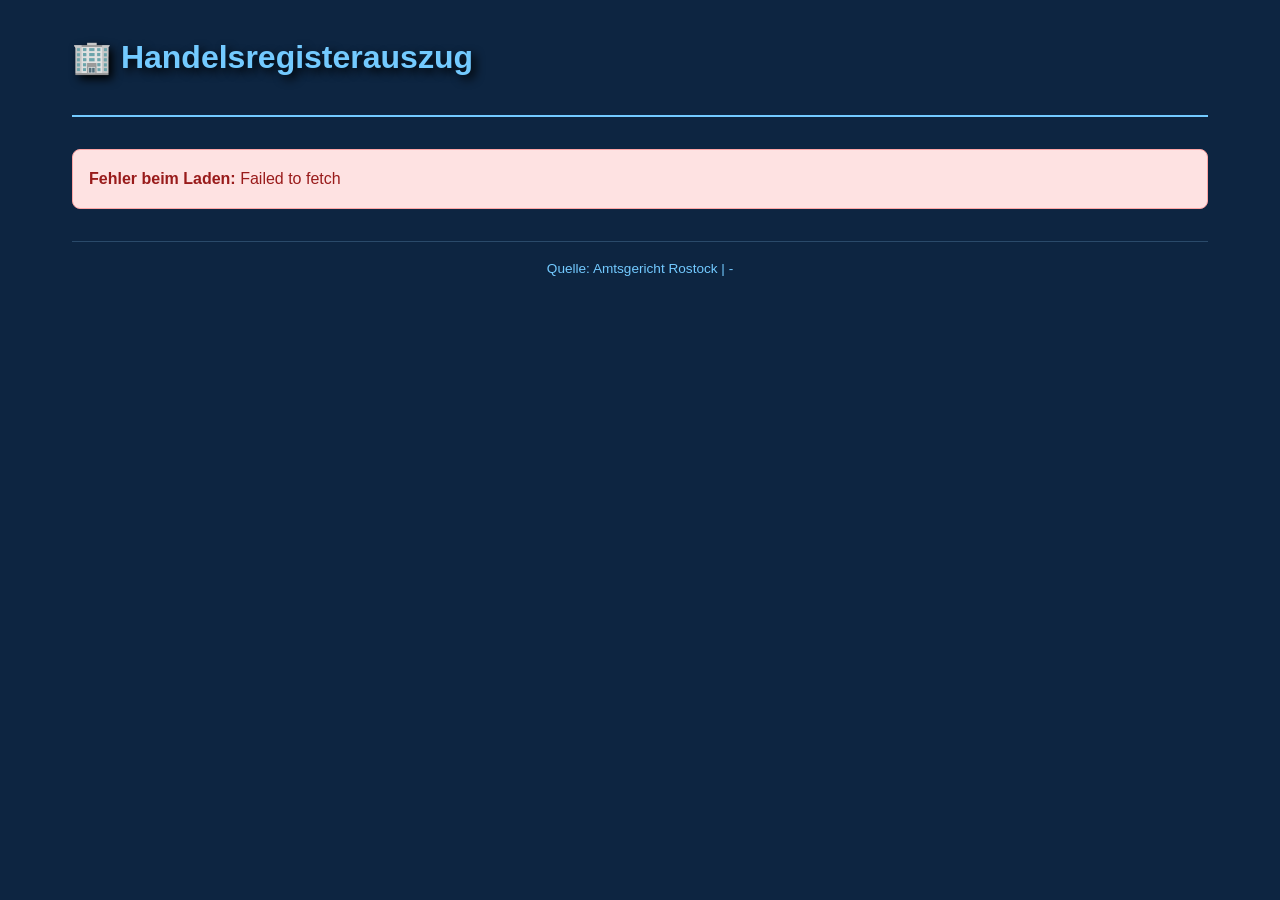
<file: handelsregister/index.html>
<!DOCTYPE html>
<html lang="de">
<head>
    <meta charset="UTF-8">
    <meta name="viewport" content="width=device-width, initial-scale=1.0">
    <title>Handelsregisterauszug - WEBGUARDS</title>
    <style>
        * {
            margin: 0;
            padding: 0;
            box-sizing: border-box;
        }

        :root {
            --primary: #2563eb;
            --primary-light: #3b82f6;
            --bg: #0d2541;
            --bg-secondary: #1a3a5a;
            --text: #73CAFF;
            --text-secondary: #73CAFF;
            --border: #2a4a6a;
            --success: #10b981;
            --warning: #f59e0b;
        }


        body {
            font-family: -apple-system, BlinkMacSystemFont, 'Segoe UI', 'Roboto', 'Oxygen', 'Ubuntu', 'Cantarell', sans-serif;
            background-color: var(--bg);
            color: var(--text);
            line-height: 1.6;
            transition: background-color 0.3s, color 0.3s;
        }

        .container {
            max-width: 1200px;
            margin: 0 auto;
            padding: 2rem;
        }

        header {
            border-bottom: 2px solid #73CAFF;
            margin-bottom: 2rem;
            padding-bottom: 1.5rem;
        }

        h1 {
            font-size: 2rem;
            margin-bottom: 0.5rem;
            color: #73CAFF;
            text-shadow: 4px 4px 10px rgba(0, 0, 0, 1);
        }

        .header-info {
            display: flex;
            justify-content: space-between;
            align-items: center;
            flex-wrap: wrap;
            gap: 1rem;
        }

        .timestamp {
            font-size: 0.9rem;
            color: var(--text-secondary);
        }


        .card {
            background-color: #0d2541;
            border: 1px solid #050f1a45;
            border-radius: 14px;
            padding: 1.5rem;
            margin-bottom: 1.5rem;
            box-shadow: 14px 14px 20px #050f1a, -14px -14px 20px #153b6866;
        }

        .card-title {
            font-size: 1.25rem;
            font-weight: 600;
            margin-bottom: 1rem;
            color: #73CAFF;
            border-bottom: 2px solid #73CAFF;
            padding-bottom: 0.5rem;
            text-shadow: 4px 4px 10px rgba(0, 0, 0, 1);
        }

        .field-group {
            display: grid;
            grid-template-columns: repeat(auto-fit, minmax(300px, 1fr));
            gap: 1.5rem;
            margin-bottom: 1rem;
        }

        .field {
            display: flex;
            flex-direction: column;
        }

        .field-label {
            font-size: 0.85rem;
            font-weight: 600;
            text-transform: uppercase;
            color: var(--text-secondary);
            margin-bottom: 0.3rem;
            letter-spacing: 0.5px;
            text-shadow: 4px 4px 10px rgba(0, 0, 0, 1);
        }

        .field-value {
            font-size: 1rem;
            color: var(--text);
            word-break: break-word;
            text-shadow: 4px 4px 10px rgba(0, 0, 0, 1);
        }

        .field-value.highlight {
            font-weight: 600;
            color: #73CAFF;
            font-size: 1.1rem;
        }

        .management-item {
            background-color: var(--bg);
            border-left: 3px solid #73CAFF;
            padding: 1rem;
            margin-bottom: 1rem;
            border-radius: 0.375rem;
        }

        .error {
            background-color: #fee2e2;
            border: 1px solid #fca5a5;
            color: #991b1b;
            padding: 1rem;
            border-radius: 0.5rem;
            margin-bottom: 1.5rem;
        }


        .loading {
            text-align: center;
            padding: 2rem;
            color: var(--text-secondary);
        }

        .spinner {
            display: inline-block;
            width: 20px;
            height: 20px;
            border: 3px solid var(--border);
            border-top-color: var(--primary);
            border-radius: 50%;
            animation: spin 0.8s linear infinite;
            margin-right: 0.5rem;
        }

        @keyframes spin {
            to { transform: rotate(360deg); }
        }

        footer {
            margin-top: 2rem;
            padding-top: 1rem;
            border-top: 1px solid var(--border);
            font-size: 0.85rem;
            color: var(--text-secondary);
            text-align: center;
        }

        @media (max-width: 768px) {
            .container {
                padding: 1rem;
            }

            h1 {
                font-size: 1.5rem;
            }

            .header-info {
                flex-direction: column;
                align-items: flex-start;
            }

            .field-group {
                grid-template-columns: 1fr;
            }
        }
    </style>
</head>
<body>
    <div class="container">
        <header>
            <div class="header-info">
                <div>
                    <h1>🏢 Handelsregisterauszug</h1>
                </div>
            </div>
        </header>

        <div id="content"></div>

        <footer>
            <p>Quelle: Amtsgericht Rostock | <span id="footerTime">-</span></p>
        </footer>
    </div>

    <script>
        const GITHUB_URL = 'https://raw.githubusercontent.com/wbgrds/de.webguards.root/main/handelsregister/MV-Rostock_HRB_15292%2BSI-20260714135316.xml';
        const REFRESH_INTERVAL = 5 * 60 * 1000; // 5 Minuten

        async function loadData() {
            const contentDiv = document.getElementById('content');

            try {
                const response = await fetch(GITHUB_URL);
                if (!response.ok) throw new Error(`HTTP ${response.status}`);

                const xmlText = await response.text();
                const parser = new DOMParser();
                const xmlDoc = parser.parseFromString(xmlText, 'text/xml');

                if (xmlDoc.getElementsByTagName('parsererror').length > 0) {
                    throw new Error('XML Parsing Fehler');
                }

                const data = parseXML(xmlDoc);
                contentDiv.innerHTML = renderHTML(data);

                const now = new Date();
                const dateStr = `${now.getDate()}.${now.getMonth() + 1}.${now.getFullYear()}, ${String(now.getHours()).padStart(2, '0')}:${String(now.getMinutes()).padStart(2, '0')}:${String(now.getSeconds()).padStart(2, '0')}`;
                document.getElementById('footerTime').textContent = dateStr;

            } catch (error) {
                contentDiv.innerHTML = `
                    <div class="error">
                        <strong>Fehler beim Laden:</strong> ${error.message}
                    </div>
                `;
            }
        }

        function parseXML(xmlDoc) {
            const data = {};

            // Grundinformationen
            const allFields = xmlDoc.querySelectorAll('feldgruppe > feld');
            allFields.forEach(field => {
                const name = field.getAttribute('name');
                const value = field.getAttribute('wert');
                if (name && value) data[name] = value;
            });

            // Geschäftsführer
            data.directors = [];
            xmlDoc.querySelectorAll('feldgruppe[name="massnahmepartner"] feld[name="partner_name"]').forEach((elem, idx) => {
                data.directors.push({
                    name: elem.getAttribute('wert'),
                    birthDate: xmlDoc.querySelectorAll('feldgruppe[name="massnahmepartner"] feld[name="partner_geburtsdatum"]')[idx]?.getAttribute('wert') || 'N/A'
                });
            });

            return data;
        }

        function renderHTML(data) {
            let html = '';

            // Registerdaten
            html += `
                <div class="card">
                    <div class="card-title">📋 Registerdaten</div>
                    <div class="field-group">
                        <div class="field">
                            <div class="field-label">Registerart</div>
                            <div class="field-value highlight">${data['register_art_bezeichnung'] || 'HRB'}</div>
                        </div>
                        <div class="field">
                            <div class="field-label">Registernummer</div>
                            <div class="field-value highlight">${data['register_nummer'] || '15292'}</div>
                        </div>
                        <div class="field">
                            <div class="field-label">Datum des Auszugs</div>
                            <div class="field-value">${data['auszugsdatum'] || formatDate(new Date())}</div>
                        </div>
                        <div class="field">
                            <div class="field-label">Gericht</div>
                            <div class="field-value">${data['gericht_name'] || 'Amtsgericht Rostock'}</div>
                        </div>
                    </div>
                </div>
            `;

            // Unternehmensinformationen
            html += `
                <div class="card">
                    <div class="card-title">🏪 Unternehmen</div>
                    <div class="field-group">
                        <div class="field">
                            <div class="field-label">Firma</div>
                            <div class="field-value highlight">${data['firma'] || 'WEBGUARDS UG (haftungsbeschränkt)'}</div>
                        </div>
                        <div class="field">
                            <div class="field-label">Rechtsform</div>
                            <div class="field-value">${data['rechtsform'] || 'GmbH'}</div>
                        </div>
                        <div class="field">
                            <div class="field-label">Sitz</div>
                            <div class="field-value">${data['sitz'] || 'Rostock'}</div>
                        </div>
                        <div class="field">
                            <div class="field-label">Adresse</div>
                            <div class="field-value">${data['strasse'] || 'Marieneher Straße 5'}, ${data['plz'] || '18069'} ${data['ort'] || 'Rostock'}</div>
                        </div>
                    </div>
                    <div class="field">
                        <div class="field-label">Geschäftsgegenstand</div>
                        <div class="field-value">${data['geschaeftsgegenstand'] || 'Dienstleistungen im digitalen Bereich (Webdesign, IT-Service, Webentwicklung, Server-Administration, Consulting)'}</div>
                    </div>
                </div>
            `;

            // Kapital
            if (data['kapital'] || data['kapital_betrag']) {
                html += `
                    <div class="card">
                        <div class="card-title">💰 Kapital</div>
                        <div class="field">
                            <div class="field-label">Stammkapital</div>
                            <div class="field-value highlight">${data['kapital_betrag'] || '500,00'} EUR</div>
                        </div>
                    </div>
                `;
            }

            // Geschäftsführer
            html += `
                <div class="card">
                    <div class="card-title">👤 Geschäftsführung</div>
            `;

            if (data.directors && data.directors.length > 0) {
                data.directors.forEach(director => {
                    html += `
                        <div class="management-item">
                            <div class="field">
                                <div class="field-label">Name</div>
                                <div class="field-value">${director.name}</div>
                            </div>
                            <div class="field">
                                <div class="field-label">Geburtsdatum</div>
                                <div class="field-value">${director.birthDate}</div>
                            </div>
                        </div>
                    `;
                });
            } else {
                html += `
                    <div class="management-item">
                        <div class="field-label">Geschäftsführer</div>
                        <div class="field-value">Olaf Bielicke (geb. 05.09.1970)</div>
                    </div>
                `;
            }

            html += `</div>`;

            // Repräsentation
            html += `
                <div class="card">
                    <div class="card-title">⚖️ Repräsentation</div>
                    <div class="field">
                        <div class="field-label">Vertretungsregelung</div>
                        <div class="field-value">Der einzelne Geschäftsführer vertritt die Gesellschaft allein. Mehrere Geschäftsführer vertreten die Gesellschaft gemeinschaftlich.</div>
                    </div>
                </div>
            `;

            return html;
        }

        function formatDate(date) {
            return new Intl.DateTimeFormat('de-DE', {
                year: 'numeric',
                month: '2-digit',
                day: '2-digit'
            }).format(date);
        }

        // Beim Laden der Seite Daten abrufen
        window.addEventListener('load', () => {
            loadData();
            // Auto-Refresh alle 5 Minuten
            setInterval(loadData, REFRESH_INTERVAL);
        });

        // Fehlerbehandlung für Cross-Origin
        if (!navigator.userAgentData?.mobile) {
            // Bei Desktop eventuell CORS-Proxy verwenden falls nötig
        }
    </script>
</body>
</html>
</file>
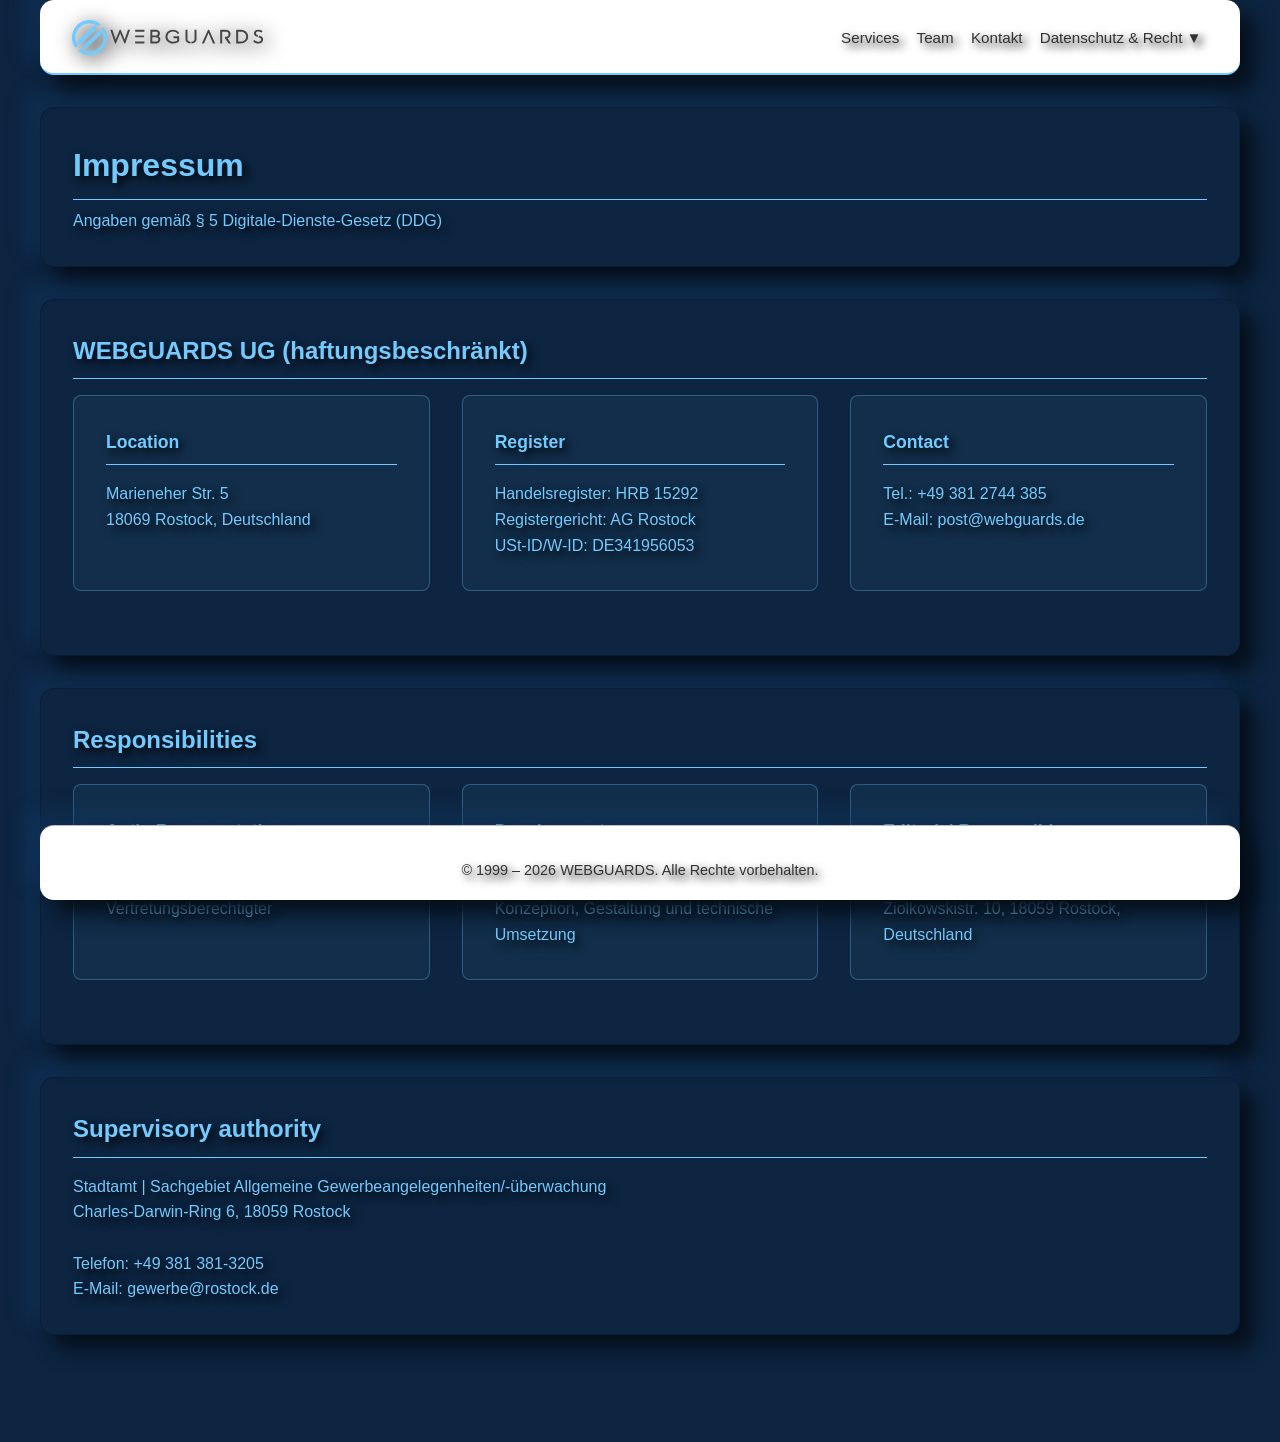
<file: impressum/index.html>
<!DOCTYPE html>
<html lang="de">
<head>
    <meta charset="UTF-8">
    <meta name="viewport" content="width=device-width, initial-scale=1.0">
    <title>W Ξ B G U Λ R D S  | Impressum</title>
    <link rel="stylesheet" href="https://cdnjs.cloudflare.com/ajax/libs/font-awesome/6.4.0/css/all.min.css">
    <link rel="stylesheet" href="../styles.css">
    <link rel="icon" type="image/svg+xml" href="/favicon.svg">
    <script type="application/ld+json">
    {
  "@context": "https://schema.org",
  "@type": "Organization",
  "name": "WEBGUARDS",
  "url": "https://webguards.de",
  "logo": "https://webguards.de/webguards.svg",
  "description": "WEBGUARDS UG - IT-Dienstleistungen und Webentwicklung",
  "contactPoint": {
    "@type": "ContactPoint",
    "contactType": "Customer Service",
    "url": "https://webguards.de"
  }
}
    </script>
    <meta name="description" content="Impressum von WEBGUARDS UG. Kontaktdaten, Geschäftsführer und rechtliche Informationen.">
    <meta property="og:title" content="Impressum">
    <meta property="og:description" content="Impressum von WEBGUARDS UG. Kontaktdaten, Geschäftsführer und rechtliche Informationen.">
    <meta property="og:image" content="https://webguards.de/webguards.svg">
    <meta property="og:url" content="https://webguards.de/impressum/">
    <meta property="og:type" content="website">
    <link rel="canonical" href="https://webguards.de/impressum/">
</head>
<body>
    <header>
    <div class="header-content">
        <a href="/" class="logo"><svg height="35" version="1.1" viewBox="0 0 164 30.047" xmlns="http://www.w3.org/2000/svg" style="display: block; height: 35px;"><g stroke-width="0"><path d="m14.201 30.02c-1.8571-0.12221-3.6299-0.56214-5.2914-1.3132-0.93135-0.42102-2.1241-1.1084-2.383-1.3733-0.72035-0.73719-0.49508-1.9523 0.44796-2.4154 0.20819-0.10222 0.29613-0.11952 0.60863-0.11952 0.44988 0 0.64256 0.0677 1.2248 0.43038 1.374 0.85588 2.9211 1.4163 4.6494 1.6843 0.65655 0.10179 2.6357 0.10179 3.2922 0 2.2158-0.34357 4.1862-1.1991 5.8742-2.5506 0.47509-0.38042 1.4091-1.3134 1.779-1.7772 1.2328-1.5456 2.1006-3.4376 2.4522-5.3464 0.27395-1.4876 0.25784-3.1274-0.04527-4.6199-0.24548-1.2082-0.86755-2.7959-1.4559-3.7156-0.21839-0.34146-0.28725-0.55829-0.28811-0.90729-0.0022-0.59761 0.31086-1.0936 0.85819-1.3631 0.25258-0.12436 0.32698-0.14083 0.63104-0.13976 0.5722 0.00198 0.96929 0.23742 1.3583 0.80518 0.41113 0.60008 1.0035 1.8619 1.3553 2.8868 0.55208 1.6087 0.80568 3.1495 0.80313 4.8799-0.0022 0.97119-0.04787 1.5632-0.19186 2.446-0.87994 5.3926-4.6806 9.9045-9.8603 11.705-1.8045 0.62736-3.9632 0.92539-5.8185 0.80332zm-3.7806-4.7505c-0.48075-0.1346-0.8751-0.46769-1.0918-0.92214-0.10779-0.22603-0.13608-0.34672-0.14871-0.63269-0.020005-0.45714 0.073061-0.76171 0.335-1.0956 0.15735-0.20052 11.734-11.481 12.943-12.611 0.18162-0.16991 0.4245-0.35666 0.53963-0.41501 1.0131-0.51337 2.2233 0.1084 2.4235 1.2451 0.05826 0.33106 1.01e-4 0.67191-0.17616 1.0317-0.11784 0.2405-0.70444 0.82265-6.6687 6.6179-3.5967 3.4947-6.6181 6.4168-6.7143 6.4937-0.3654 0.29218-0.98483 0.41601-1.4415 0.28819zm-7.3773-1.7842c-0.5165-0.16371-0.87566-0.60761-1.4756-1.8236-0.82874-1.6797-1.2987-3.3057-1.5091-5.2211-0.11038-1.0044-0.059665-2.6437 0.11704-3.7817 0.65033-4.1892 3.0676-7.9173 6.64-10.241 3.8002-2.4717 8.5712-3.0897 12.843-1.6635 0.41357 0.13809 0.98405 0.35057 1.2677 0.47218 0.98087 0.42056 2.3902 1.2219 2.6491 1.5062 0.54501 0.59848 0.51948 1.5455-0.05629 2.0866-0.24658 0.23174-0.36194 0.29913-0.66061 0.38595-0.47231 0.13732-0.8918 0.039009-1.5239-0.35725-1.3848-0.86799-3.0102-1.4595-4.7056-1.7125-0.6202-0.092566-2.0436-0.12548-2.7121-0.06279-2.3869 0.22391-4.5918 1.1135-6.4627 2.6077-0.46933 0.37484-1.4038 1.3092-1.7786 1.7786-1.3448 1.684-2.2042 3.6694-2.5481 5.8873-0.097446 0.62814-0.10965 2.561-0.02009 3.1585 0.2587 1.7241 0.76942 3.2191 1.531 4.4815 0.1324 0.21956 0.2607 0.45157 0.28513 0.51565 0.21647 0.56848 0.073722 1.22-0.35567 1.6236-0.24218 0.22757-0.35841 0.29675-0.63792 0.37976-0.29972 0.08902-0.56094 0.08303-0.88684-0.02024zm3.1219-2.6318c-0.33007-0.09561-0.52861-0.21149-0.7648-0.44634-0.59327-0.58995-0.66723-1.5396-0.17077-2.193 0.057956-0.07635 3.0623-3.0118 6.6764-6.5232 7.4837-7.2712 6.7878-6.6598 7.5809-6.6598 0.42399 0 0.47113 0.00887 0.73593 0.13929 0.34075 0.16775 0.64254 0.47511 0.80336 0.81824 0.10207 0.21773 0.11518 0.29724 0.11518 0.69796 0 0.82358 0.67185 0.096985-6.8408 7.3975-3.6078 3.5059-6.6192 6.4201-6.6922 6.4759-0.38548 0.2953-1.0031 0.42086-1.4432 0.2934z" fill="#73caff"></path><g fill="#464646"><path d="m32.881 8.4335h1.7792l0.0603 0.18719 2.7669 8.1584 3.4423-8.3461 0.8428 0.00142 3.4649 8.3291 2.7216-8.1428 0.0603-0.18719h1.8018l-0.1206 0.34318-3.9686 11.316v-7.6e-5l-0.73622-2.74e-4 -3.6402-8.7733-3.6735 8.7742 1.41e-4 -6.03e-4 -0.74344 6.78e-4 -3.9365-11.317z" aria-label="W"></path><path d="m54.202 18.511h7.9989v1.5833h-7.9838l-0.0076-0.27299-0.0076-1.0373zm0.0076-5.1946h7.7124v1.5911h-7.7124v-1.3181zm0-4.8826h7.9913v1.5833h-7.9914v-1.3103z" aria-label="E"></path><path d="m67.259 8.4335h4.2973q0.2714 0 0.70865 0.023392 0.45235 0.023392 0.73884 0.077993 0.70114 0.13259 1.1761 0.43678 0.43725 0.30419 0.72375 0.72537 0.27891 0.42118 0.41464 0.91256 0.13566 0.48358 0.13566 0.98275 0 0.40559-0.12057 0.81897-0.12064 0.42118-0.36191 0.79556-0.24879 0.36659-0.62572 0.66297-0.09802 0.07018-0.21108 0.1404 0.13566 0.06241 0.26381 0.14039 0.43732 0.26519 0.76146 0.63957 0.3242 0.37438 0.50516 0.85016 0.18847 0.47578 0.18847 1.0139 0 0.59277-0.17344 1.1387-0.17337 0.53818-0.50508 0.98276-0.3242 0.45238-0.79916 0.76436-0.48248 0.31199-1.1158 0.45238-0.3091 0.07018-0.77648 0.0858-0.43725 0.01562-0.73126 0.01562h-4.4933v-11.387zm1.7039 10.077h3.0684q0.15834 0 0.3242-0.0078t0.32413-0.02339q0.13573-0.0078 0.21115-0.03117 0.61814-0.15599 0.93483-0.62397 0.32413-0.49918 0.32413-1.1855 0-0.58497-0.40706-1.0607-0.42223-0.46798-1.1686-0.62398-0.18095-0.03901-0.47496-0.06241-0.3091-0.02339-0.5277-0.02339h-2.6085zm0-5.2258h2.6085q0.22618 0 0.5654-0.03124 0.31662-0.03117 0.49757-0.09359 0.49006-0.17939 0.78407-0.57718 0.30159-0.39778 0.30159-0.94376 0-0.52258-0.26388-0.96715-0.24127-0.40559-0.8896-0.58498-0.15076-0.04678-0.45986-0.05456-0.34681-0.01562-0.55038-0.01562h-2.5934z" aria-label="B"></path><path d="m88.572 20.063q-0.86699 0.1872-1.8847 0.1872-1.357 0-2.5633-0.45238-1.1987-0.45238-2.0807-1.2635-0.82929-0.80336-1.3118-1.8875-0.47496-1.0919-0.47496-2.3633 0-1.2479 0.47496-2.3477 0.48254-1.0919 1.3118-1.9109 0.88202-0.81116 2.0581-1.2791 1.1836-0.47578 2.5331-0.47578 1.7264 0 3.1061 0.70976 1.3269 0.70197 2.1788 1.9811l0.15076 0.22619-0.21859 0.15599-0.88209 0.63957-0.21859 0.15599-0.15083-0.22618q-0.64833-0.95935-1.6058-1.5053-0.94992-0.54597-2.3447-0.54597-1.0102 0-1.8697 0.35098-0.86699 0.35098-1.4927 0.95936-0.61821 0.60057-0.97253 1.4039-0.33923 0.81116-0.33923 1.7081 0 0.89696 0.33172 1.6925 0.34674 0.79556 0.96495 1.3961 0.62572 0.59276 1.4852 0.94375 0.8519 0.35098 1.8772 0.35098 1.455 0 2.4124-0.35878 0.87451-0.32758 1.2515-0.76436v-1.9343h-3.174v-1.5833h4.8702v3.9934l-0.03792 0.06241q-0.24879 0.42118-0.72375 0.81896-0.46745 0.38998-1.1158 0.68636-0.67853 0.28859-1.5455 0.47578z" aria-label="G"></path><path d="m102.55 20.242q0.60311-0.03117 1.1686-0.17939 0.73878-0.17939 1.3495-0.50698 0.55789-0.33538 0.96502-0.80336 0.42216-0.47578 0.62572-1.0607 0.15076-0.42898 0.18847-0.92036 0.0379-0.47578 0.0379-0.98275v-7.3551h-1.6963v7.4331q0 0.31198-0.0228 0.64737-0.0228 0.31978-0.098 0.60057-0.098 0.33539-0.35433 0.62398-0.27139 0.29638-0.64833 0.51477-0.37701 0.21839-0.85948 0.34318-0.33923 0.0858-0.70113 0.117zm-0.68604 0q-0.63324-0.023391-1.2288-0.17939-0.73884-0.17939-1.342-0.49137-0.5654-0.32758-0.97254-0.79557-0.42215-0.46797-0.62572-1.053-0.14325-0.42118-0.19605-0.92815-0.05311-0.48358-0.05311-0.99056v-7.3707h1.7038v7.4331q0 0.32758 0.02276 0.66296 0.02276 0.31199 0.09802 0.56937 0.12064 0.35098 0.38445 0.63957 0.27147 0.29638 0.6484 0.51477 0.38446 0.21839 0.867 0.34318 0.34674 0.0936 0.73126 0.1248z" aria-label="U"></path><path d="m117.66 8.4316 7e-5 -5.609e-4 5.0959 11.296 0.15832 0.36658h-1.8546l-0.0754-0.16379-3.762-8.6732-3.7997 8.6732-0.0755 0.16379h-1.8545l0.15825-0.36658 5.1382-11.293z" aria-label="A"></path><path d="m128.93 20.094h-1.7038v-11.66h4.5385q0.62579 0 1.2138 0.085796 0.60311 0.093598 1.1233 0.32758 0.91221 0.42118 1.4551 1.2713 0.54279 0.85016 0.54279 1.9811 0 0.81116-0.25637 1.4741-0.2563 0.66296-0.66343 1.1387-0.41464 0.47578-0.97253 0.74877-0.35433 0.17159-0.71616 0.25739 0.67095 0.92036 1.2967 1.8251 0.70114 1.0685 1.3948 2.1527l0.2563 0.39778h-2.0506l-0.0829-0.12479q-0.75387-1.0452-1.5002-2.0903-0.74635-1.0452-1.4928-2.1059l-0.0455-0.06241v-1.3181h0.294q0.55789 0 0.88209-0.01562 0.294-0.01562 0.65591-0.1092 0.2639-0.07018 0.48249-0.25739 0.24126-0.19499 0.41463-0.46798 0.17345-0.27298 0.2714-0.62397 0.10554-0.35879 0.10554-0.73317 0-0.70976-0.29401-1.1777-0.29399-0.46797-0.79157-0.71757-0.30911-0.14819-0.67853-0.21059-0.39203-0.0624-0.84438-0.0624h-2.8347v9.8041z" aria-label="R"></path><path d="m140.94 8.4335h3.581q0.34682 0 0.83687 0.031168 0.49757 0.031168 0.94986 0.11699 1.0555 0.17939 1.9752 0.63957 0.92731 0.46798 1.5756 1.2011 0.6333 0.73316 0.99514 1.7003 0.36191 0.96716 0.36191 2.1215 0 1.0841-0.33171 2.0123-0.33171 0.92035-0.91221 1.6535-0.58057 0.74096-1.4475 1.2557-0.87458 0.50698-1.8772 0.74096-0.45987 0.1248-0.98763 0.15599-0.50509 0.03124-1.1007 0.03124h-3.6187v-11.387zm1.7038 10.077h1.8471q0.5126 0 0.95743-0.03117 0.42216-0.02339 0.78407-0.117 0.73126-0.16379 1.3269-0.53817 0.60311-0.38219 1.0404-0.91256 0.43726-0.53038 0.67852-1.1933 0.2337-0.67077 0.2337-1.4351 0-0.85016-0.24121-1.5443-0.24878-0.69417-0.70872-1.2245-0.45227-0.53038-1.0856-0.87356-0.64082-0.35098-1.4174-0.51477-0.33171-0.07018-0.76139-0.0858-0.44484-0.02339-0.80667-0.02339h-1.8471z" aria-label="D"></path><path d="m160.81 13.394 0.33172 0.11699q0.57299 0.195 1.1007 0.46018 0.49757 0.26519 0.8821 0.64738 0.39954 0.38998 0.63323 0.92036 0.24127 0.53817 0.24127 1.2557 0 0.73316-0.30159 1.3649-0.30152 0.62398-0.8217 1.0919-0.52777 0.46798-1.2892 0.72537-0.79158 0.27299-1.6812 0.27299-1.2967 0-2.4276-0.45238-1.0253-0.45238-1.7792-1.4195l-0.15835-0.21059 0.19605-0.17159 0.84432-0.73316 0.21115-0.17939 0.17336 0.22618q0.45987 0.62398 1.2515 0.99836 0.77648 0.37438 1.7189 0.37438 0.55789 0 0.99514-0.15599 0.44477-0.15599 0.74636-0.41338 0.30911-0.25739 0.47496-0.60838 0.15076-0.35098 0.15076-0.76436 0-0.35879-0.12814-0.61617-0.15083-0.27299-0.39961-0.47578-0.25632-0.21839-0.61814-0.37438-0.38453-0.17939-0.79917-0.31979l-0.30159-0.10139zm-1.5982 1.1777-0.34681-0.117q-0.55038-0.18719-1.048-0.42898-0.51267-0.25739-0.86699-0.63177-0.35433-0.37438-0.56541-0.85796-0.21866-0.49918-0.21866-1.1543 0-0.66297 0.27898-1.2323 0.27891-0.56937 0.76146-0.98275 0.5126-0.40559 1.2363-0.64737 0.73133-0.24958 1.5681-0.24958 1.1912 0 2.0054 0.31978 0.72374 0.31199 1.342 0.87356l0.19599 0.17939-0.17338 0.20279-0.70865 0.84236-0.18095 0.21839-0.19598-0.20279q-0.45235-0.40558-1.0027-0.62397-0.54279-0.21839-1.2816-0.21839-0.45234 0-0.82928 0.11699-0.36943 0.117-0.64834 0.33539-0.27897 0.21839-0.43725 0.49918-0.15083 0.28078-0.15083 0.61617 0 0.31199 0.12822 0.53038 0.12815 0.24179 0.35433 0.42118 0.22617 0.19499 0.55031 0.34319 0.33929 0.15599 0.71623 0.28858l0.18095 0.06241z" aria-label="S"></path></g></g></svg></a>
        <button id="hamburger">
            <span></span>
            <span></span>
            <span></span>
        </button>
        <nav id="nav-desktop">
            <a href="/#services">Services</a>
            <a href="/#team">Team</a>
            <a href="/#contact">Kontakt</a>
            <div class="nav-dropdown">
                <a href="#" class="nav-dropdown-toggle">Datenschutz & Recht ▼</a>
                <div class="nav-dropdown-menu">
                    <a href="/impressum/">Impressum</a>
                    <a href="/datenschutz/">Datenschutz</a>
                    <a href="/urheberrecht/">Urheberrecht</a>
                    <a href="/agb/">AGB</a>
                </div>
            </div>
        </nav>
    </div>
    <nav id="mobile-nav">
        <a href="/#services">Services</a>
        <a href="/#team">Team</a>
        <a href="/#contact">Kontakt</a>
        <div class="nav-dropdown">
            <a href="#" class="nav-dropdown-toggle">Datenschutz & Recht ▼</a>
            <div class="nav-dropdown-menu">
                <a href="/impressum/">Impressum</a>
                <a href="/datenschutz/">Datenschutz</a>
                <a href="/urheberrecht/">Urheberrecht</a>
                <a href="/agb/">AGB</a>
            </div>
        </div>
    </nav>
</header>


    <main>
        <section>
            <h1>Impressum</h1>
            <p>Angaben gemäß § 5 Digitale-Dienste-Gesetz (DDG)</p>
        </section>

        <section>
            <h2>WEBGUARDS UG (haftungsbeschränkt)</h2>
            <div class="impressum-grid">
                <div class="impressum-card">
                    <h3>Location</h3>
                    <p>
                        Marieneher Str. 5<br>
                        18069 Rostock, Deutschland
                    </p>
                </div>
                <div class="impressum-card">
                    <h3>Register</h3>
                    <p>
                        Handelsregister: HRB 15292<br>
                        Registergericht: AG Rostock<br>
                        USt-ID/W-ID: DE341956053
                    </p>
                </div>
                <div class="impressum-card">
                    <h3>Contact</h3>
                    <p>
                        Tel.: <a href="tel:+493812744385">+49 381 2744 385</a><br>
                        E-Mail: <a href="mailto:post@webguards.de">post@webguards.de</a>
                    </p>
                </div>
            </div>
        </section>

        <section>
            <h2>Responsibilities</h2>
            <div class="impressum-grid">
                <div class="impressum-card">
                    <h3>Auth. Representative</h3>
                    <p>
                        <strong>Olaf Scharfenberg</strong> (Bielicke)<br>Vertretungsberechtigter
                    </p>
                </div>
                <div class="impressum-card">
                    <h3>Development</h3>
                    <p>
                        <strong>Olaf Scharfenberg</strong><br>Konzeption, Gestaltung und technische Umsetzung
                    </p>
                </div>
                <div class="impressum-card">
                    <h3>Editorial Responsible</h3>
                    <p>
                        <strong>Olaf Scharfenberg</strong><br>
                        Ziolkowskistr. 10, 18059 Rostock, Deutschland
                    </p>
                </div>
            </div>
        </section>

        <section>
            <h2>Supervisory authority</h2>
            <p>
                Stadtamt | Sachgebiet Allgemeine Gewerbeangelegenheiten/-überwachung<br>
                Charles-Darwin-Ring 6, 18059 Rostock<br>
                <br>
                Telefon: <a href="tel:+493813813205">+49 381 381-3205</a><br>
                E-Mail: <a href="mailto:gewerbe@rostock.de">gewerbe@rostock.de</a>
            </p>
        </section>
    </main>

    <footer>
    © 1999 – 2026 WEBGUARDS. Alle Rechte vorbehalten.
</footer>


    <script>
        const hamburger = document.getElementById('hamburger');
        const mobileNav = document.getElementById('mobile-nav');

        hamburger.addEventListener('click', () => {
            hamburger.classList.toggle('active');
            mobileNav.classList.toggle('active');
        });

        document.querySelectorAll('#mobile-nav a').forEach(link => {
            link.addEventListener('click', (e) => {
                if (!link.classList.contains('nav-dropdown-toggle')) {
                    hamburger.classList.remove('active');
                    mobileNav.classList.remove('active');
                }
            });
        });

        // Dropdown menu toggle for mobile
        document.querySelectorAll('.nav-dropdown-toggle').forEach(toggle => {
            toggle.addEventListener('click', (e) => {
                e.preventDefault();
                const dropdown = toggle.closest('.nav-dropdown');
                const menu = dropdown.querySelector('.nav-dropdown-menu');
                menu.style.display = menu.style.display === 'block' ? 'none' : 'block';
            });
        });
    </script>
</body>
</html>
</file>
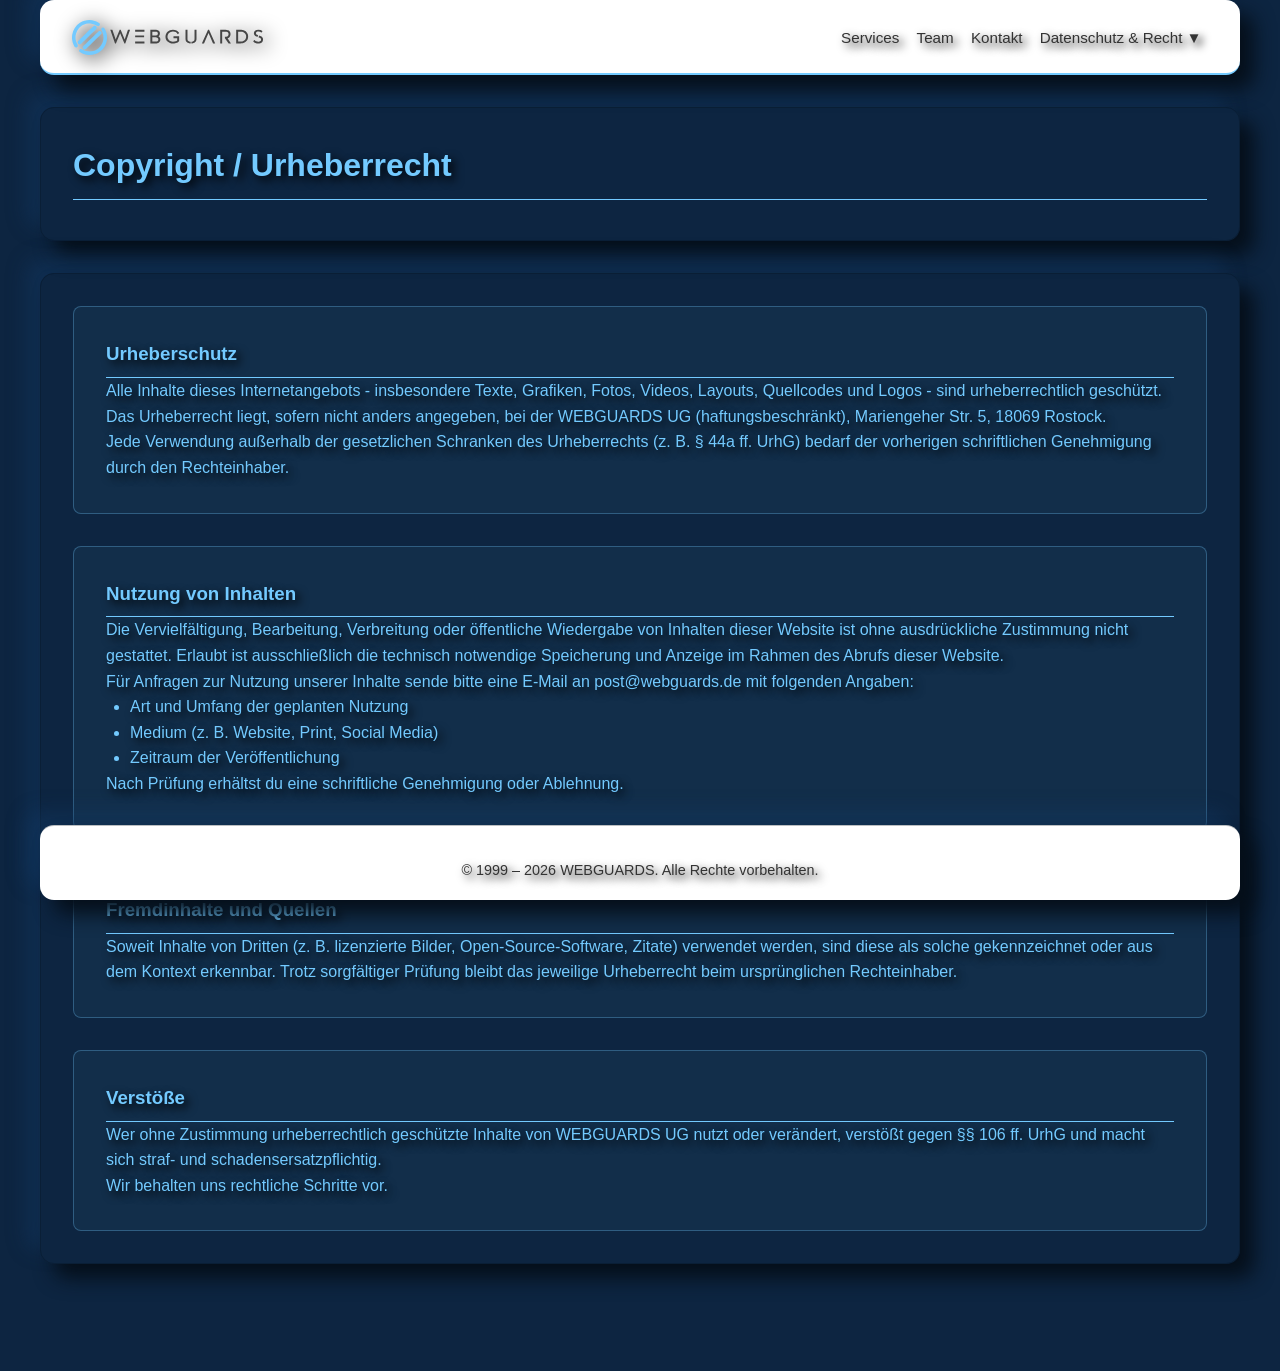
<file: urheberrecht/index.html>
<!DOCTYPE html>
<html lang="de">
<head>
    <meta charset="UTF-8">
    <meta name="viewport" content="width=device-width, initial-scale=1.0">
    <title>W Ξ B G U Λ R D S  | Urheberrecht</title>
    <link rel="stylesheet" href="https://cdnjs.cloudflare.com/ajax/libs/font-awesome/6.4.0/css/all.min.css">
    <link rel="stylesheet" href="../styles.css">
    <link rel="icon" type="image/svg+xml" href="/favicon.svg">
    <script type="application/ld+json">
    {
  "@context": "https://schema.org",
  "@type": "Organization",
  "name": "WEBGUARDS",
  "url": "https://webguards.de",
  "logo": "https://webguards.de/webguards.svg",
  "description": "WEBGUARDS UG - IT-Dienstleistungen und Webentwicklung",
  "contactPoint": {
    "@type": "ContactPoint",
    "contactType": "Customer Service",
    "url": "https://webguards.de"
  }
}
    </script>
    <meta name="description" content="Urheberrecht und Lizenzinformationen von WEBGUARDS UG. Schutz geistigen Eigentums.">
    <meta property="og:title" content="Copyright / Urheberrecht">
    <meta property="og:description" content="Urheberrecht und Lizenzinformationen von WEBGUARDS UG. Schutz geistigen Eigentums.">
    <meta property="og:image" content="https://webguards.de/webguards.svg">
    <meta property="og:url" content="https://webguards.de/urheberrecht/">
    <meta property="og:type" content="website">
    <link rel="canonical" href="https://webguards.de/urheberrecht/">
</head>
<body>
    <header>
    <div class="header-content">
        <a href="/" class="logo"><svg height="35" version="1.1" viewBox="0 0 164 30.047" xmlns="http://www.w3.org/2000/svg" style="display: block; height: 35px;"><g stroke-width="0"><path d="m14.201 30.02c-1.8571-0.12221-3.6299-0.56214-5.2914-1.3132-0.93135-0.42102-2.1241-1.1084-2.383-1.3733-0.72035-0.73719-0.49508-1.9523 0.44796-2.4154 0.20819-0.10222 0.29613-0.11952 0.60863-0.11952 0.44988 0 0.64256 0.0677 1.2248 0.43038 1.374 0.85588 2.9211 1.4163 4.6494 1.6843 0.65655 0.10179 2.6357 0.10179 3.2922 0 2.2158-0.34357 4.1862-1.1991 5.8742-2.5506 0.47509-0.38042 1.4091-1.3134 1.779-1.7772 1.2328-1.5456 2.1006-3.4376 2.4522-5.3464 0.27395-1.4876 0.25784-3.1274-0.04527-4.6199-0.24548-1.2082-0.86755-2.7959-1.4559-3.7156-0.21839-0.34146-0.28725-0.55829-0.28811-0.90729-0.0022-0.59761 0.31086-1.0936 0.85819-1.3631 0.25258-0.12436 0.32698-0.14083 0.63104-0.13976 0.5722 0.00198 0.96929 0.23742 1.3583 0.80518 0.41113 0.60008 1.0035 1.8619 1.3553 2.8868 0.55208 1.6087 0.80568 3.1495 0.80313 4.8799-0.0022 0.97119-0.04787 1.5632-0.19186 2.446-0.87994 5.3926-4.6806 9.9045-9.8603 11.705-1.8045 0.62736-3.9632 0.92539-5.8185 0.80332zm-3.7806-4.7505c-0.48075-0.1346-0.8751-0.46769-1.0918-0.92214-0.10779-0.22603-0.13608-0.34672-0.14871-0.63269-0.020005-0.45714 0.073061-0.76171 0.335-1.0956 0.15735-0.20052 11.734-11.481 12.943-12.611 0.18162-0.16991 0.4245-0.35666 0.53963-0.41501 1.0131-0.51337 2.2233 0.1084 2.4235 1.2451 0.05826 0.33106 1.01e-4 0.67191-0.17616 1.0317-0.11784 0.2405-0.70444 0.82265-6.6687 6.6179-3.5967 3.4947-6.6181 6.4168-6.7143 6.4937-0.3654 0.29218-0.98483 0.41601-1.4415 0.28819zm-7.3773-1.7842c-0.5165-0.16371-0.87566-0.60761-1.4756-1.8236-0.82874-1.6797-1.2987-3.3057-1.5091-5.2211-0.11038-1.0044-0.059665-2.6437 0.11704-3.7817 0.65033-4.1892 3.0676-7.9173 6.64-10.241 3.8002-2.4717 8.5712-3.0897 12.843-1.6635 0.41357 0.13809 0.98405 0.35057 1.2677 0.47218 0.98087 0.42056 2.3902 1.2219 2.6491 1.5062 0.54501 0.59848 0.51948 1.5455-0.05629 2.0866-0.24658 0.23174-0.36194 0.29913-0.66061 0.38595-0.47231 0.13732-0.8918 0.039009-1.5239-0.35725-1.3848-0.86799-3.0102-1.4595-4.7056-1.7125-0.6202-0.092566-2.0436-0.12548-2.7121-0.06279-2.3869 0.22391-4.5918 1.1135-6.4627 2.6077-0.46933 0.37484-1.4038 1.3092-1.7786 1.7786-1.3448 1.684-2.2042 3.6694-2.5481 5.8873-0.097446 0.62814-0.10965 2.561-0.02009 3.1585 0.2587 1.7241 0.76942 3.2191 1.531 4.4815 0.1324 0.21956 0.2607 0.45157 0.28513 0.51565 0.21647 0.56848 0.073722 1.22-0.35567 1.6236-0.24218 0.22757-0.35841 0.29675-0.63792 0.37976-0.29972 0.08902-0.56094 0.08303-0.88684-0.02024zm3.1219-2.6318c-0.33007-0.09561-0.52861-0.21149-0.7648-0.44634-0.59327-0.58995-0.66723-1.5396-0.17077-2.193 0.057956-0.07635 3.0623-3.0118 6.6764-6.5232 7.4837-7.2712 6.7878-6.6598 7.5809-6.6598 0.42399 0 0.47113 0.00887 0.73593 0.13929 0.34075 0.16775 0.64254 0.47511 0.80336 0.81824 0.10207 0.21773 0.11518 0.29724 0.11518 0.69796 0 0.82358 0.67185 0.096985-6.8408 7.3975-3.6078 3.5059-6.6192 6.4201-6.6922 6.4759-0.38548 0.2953-1.0031 0.42086-1.4432 0.2934z" fill="#73caff"></path><g fill="#464646"><path d="m32.881 8.4335h1.7792l0.0603 0.18719 2.7669 8.1584 3.4423-8.3461 0.8428 0.00142 3.4649 8.3291 2.7216-8.1428 0.0603-0.18719h1.8018l-0.1206 0.34318-3.9686 11.316v-7.6e-5l-0.73622-2.74e-4 -3.6402-8.7733-3.6735 8.7742 1.41e-4 -6.03e-4 -0.74344 6.78e-4 -3.9365-11.317z" aria-label="W"></path><path d="m54.202 18.511h7.9989v1.5833h-7.9838l-0.0076-0.27299-0.0076-1.0373zm0.0076-5.1946h7.7124v1.5911h-7.7124v-1.3181zm0-4.8826h7.9913v1.5833h-7.9914v-1.3103z" aria-label="E"></path><path d="m67.259 8.4335h4.2973q0.2714 0 0.70865 0.023392 0.45235 0.023392 0.73884 0.077993 0.70114 0.13259 1.1761 0.43678 0.43725 0.30419 0.72375 0.72537 0.27891 0.42118 0.41464 0.91256 0.13566 0.48358 0.13566 0.98275 0 0.40559-0.12057 0.81897-0.12064 0.42118-0.36191 0.79556-0.24879 0.36659-0.62572 0.66297-0.09802 0.07018-0.21108 0.1404 0.13566 0.06241 0.26381 0.14039 0.43732 0.26519 0.76146 0.63957 0.3242 0.37438 0.50516 0.85016 0.18847 0.47578 0.18847 1.0139 0 0.59277-0.17344 1.1387-0.17337 0.53818-0.50508 0.98276-0.3242 0.45238-0.79916 0.76436-0.48248 0.31199-1.1158 0.45238-0.3091 0.07018-0.77648 0.0858-0.43725 0.01562-0.73126 0.01562h-4.4933v-11.387zm1.7039 10.077h3.0684q0.15834 0 0.3242-0.0078t0.32413-0.02339q0.13573-0.0078 0.21115-0.03117 0.61814-0.15599 0.93483-0.62397 0.32413-0.49918 0.32413-1.1855 0-0.58497-0.40706-1.0607-0.42223-0.46798-1.1686-0.62398-0.18095-0.03901-0.47496-0.06241-0.3091-0.02339-0.5277-0.02339h-2.6085zm0-5.2258h2.6085q0.22618 0 0.5654-0.03124 0.31662-0.03117 0.49757-0.09359 0.49006-0.17939 0.78407-0.57718 0.30159-0.39778 0.30159-0.94376 0-0.52258-0.26388-0.96715-0.24127-0.40559-0.8896-0.58498-0.15076-0.04678-0.45986-0.05456-0.34681-0.01562-0.55038-0.01562h-2.5934z" aria-label="B"></path><path d="m88.572 20.063q-0.86699 0.1872-1.8847 0.1872-1.357 0-2.5633-0.45238-1.1987-0.45238-2.0807-1.2635-0.82929-0.80336-1.3118-1.8875-0.47496-1.0919-0.47496-2.3633 0-1.2479 0.47496-2.3477 0.48254-1.0919 1.3118-1.9109 0.88202-0.81116 2.0581-1.2791 1.1836-0.47578 2.5331-0.47578 1.7264 0 3.1061 0.70976 1.3269 0.70197 2.1788 1.9811l0.15076 0.22619-0.21859 0.15599-0.88209 0.63957-0.21859 0.15599-0.15083-0.22618q-0.64833-0.95935-1.6058-1.5053-0.94992-0.54597-2.3447-0.54597-1.0102 0-1.8697 0.35098-0.86699 0.35098-1.4927 0.95936-0.61821 0.60057-0.97253 1.4039-0.33923 0.81116-0.33923 1.7081 0 0.89696 0.33172 1.6925 0.34674 0.79556 0.96495 1.3961 0.62572 0.59276 1.4852 0.94375 0.8519 0.35098 1.8772 0.35098 1.455 0 2.4124-0.35878 0.87451-0.32758 1.2515-0.76436v-1.9343h-3.174v-1.5833h4.8702v3.9934l-0.03792 0.06241q-0.24879 0.42118-0.72375 0.81896-0.46745 0.38998-1.1158 0.68636-0.67853 0.28859-1.5455 0.47578z" aria-label="G"></path><path d="m102.55 20.242q0.60311-0.03117 1.1686-0.17939 0.73878-0.17939 1.3495-0.50698 0.55789-0.33538 0.96502-0.80336 0.42216-0.47578 0.62572-1.0607 0.15076-0.42898 0.18847-0.92036 0.0379-0.47578 0.0379-0.98275v-7.3551h-1.6963v7.4331q0 0.31198-0.0228 0.64737-0.0228 0.31978-0.098 0.60057-0.098 0.33539-0.35433 0.62398-0.27139 0.29638-0.64833 0.51477-0.37701 0.21839-0.85948 0.34318-0.33923 0.0858-0.70113 0.117zm-0.68604 0q-0.63324-0.023391-1.2288-0.17939-0.73884-0.17939-1.342-0.49137-0.5654-0.32758-0.97254-0.79557-0.42215-0.46797-0.62572-1.053-0.14325-0.42118-0.19605-0.92815-0.05311-0.48358-0.05311-0.99056v-7.3707h1.7038v7.4331q0 0.32758 0.02276 0.66296 0.02276 0.31199 0.09802 0.56937 0.12064 0.35098 0.38445 0.63957 0.27147 0.29638 0.6484 0.51477 0.38446 0.21839 0.867 0.34318 0.34674 0.0936 0.73126 0.1248z" aria-label="U"></path><path d="m117.66 8.4316 7e-5 -5.609e-4 5.0959 11.296 0.15832 0.36658h-1.8546l-0.0754-0.16379-3.762-8.6732-3.7997 8.6732-0.0755 0.16379h-1.8545l0.15825-0.36658 5.1382-11.293z" aria-label="A"></path><path d="m128.93 20.094h-1.7038v-11.66h4.5385q0.62579 0 1.2138 0.085796 0.60311 0.093598 1.1233 0.32758 0.91221 0.42118 1.4551 1.2713 0.54279 0.85016 0.54279 1.9811 0 0.81116-0.25637 1.4741-0.2563 0.66296-0.66343 1.1387-0.41464 0.47578-0.97253 0.74877-0.35433 0.17159-0.71616 0.25739 0.67095 0.92036 1.2967 1.8251 0.70114 1.0685 1.3948 2.1527l0.2563 0.39778h-2.0506l-0.0829-0.12479q-0.75387-1.0452-1.5002-2.0903-0.74635-1.0452-1.4928-2.1059l-0.0455-0.06241v-1.3181h0.294q0.55789 0 0.88209-0.01562 0.294-0.01562 0.65591-0.1092 0.2639-0.07018 0.48249-0.25739 0.24126-0.19499 0.41463-0.46798 0.17345-0.27298 0.2714-0.62397 0.10554-0.35879 0.10554-0.73317 0-0.70976-0.29401-1.1777-0.29399-0.46797-0.79157-0.71757-0.30911-0.14819-0.67853-0.21059-0.39203-0.0624-0.84438-0.0624h-2.8347v9.8041z" aria-label="R"></path><path d="m140.94 8.4335h3.581q0.34682 0 0.83687 0.031168 0.49757 0.031168 0.94986 0.11699 1.0555 0.17939 1.9752 0.63957 0.92731 0.46798 1.5756 1.2011 0.6333 0.73316 0.99514 1.7003 0.36191 0.96716 0.36191 2.1215 0 1.0841-0.33171 2.0123-0.33171 0.92035-0.91221 1.6535-0.58057 0.74096-1.4475 1.2557-0.87458 0.50698-1.8772 0.74096-0.45987 0.1248-0.98763 0.15599-0.50509 0.03124-1.1007 0.03124h-3.6187v-11.387zm1.7038 10.077h1.8471q0.5126 0 0.95743-0.03117 0.42216-0.02339 0.78407-0.117 0.73126-0.16379 1.3269-0.53817 0.60311-0.38219 1.0404-0.91256 0.43726-0.53038 0.67852-1.1933 0.2337-0.67077 0.2337-1.4351 0-0.85016-0.24121-1.5443-0.24878-0.69417-0.70872-1.2245-0.45227-0.53038-1.0856-0.87356-0.64082-0.35098-1.4174-0.51477-0.33171-0.07018-0.76139-0.0858-0.44484-0.02339-0.80667-0.02339h-1.8471z" aria-label="D"></path><path d="m160.81 13.394 0.33172 0.11699q0.57299 0.195 1.1007 0.46018 0.49757 0.26519 0.8821 0.64738 0.39954 0.38998 0.63323 0.92036 0.24127 0.53817 0.24127 1.2557 0 0.73316-0.30159 1.3649-0.30152 0.62398-0.8217 1.0919-0.52777 0.46798-1.2892 0.72537-0.79158 0.27299-1.6812 0.27299-1.2967 0-2.4276-0.45238-1.0253-0.45238-1.7792-1.4195l-0.15835-0.21059 0.19605-0.17159 0.84432-0.73316 0.21115-0.17939 0.17336 0.22618q0.45987 0.62398 1.2515 0.99836 0.77648 0.37438 1.7189 0.37438 0.55789 0 0.99514-0.15599 0.44477-0.15599 0.74636-0.41338 0.30911-0.25739 0.47496-0.60838 0.15076-0.35098 0.15076-0.76436 0-0.35879-0.12814-0.61617-0.15083-0.27299-0.39961-0.47578-0.25632-0.21839-0.61814-0.37438-0.38453-0.17939-0.79917-0.31979l-0.30159-0.10139zm-1.5982 1.1777-0.34681-0.117q-0.55038-0.18719-1.048-0.42898-0.51267-0.25739-0.86699-0.63177-0.35433-0.37438-0.56541-0.85796-0.21866-0.49918-0.21866-1.1543 0-0.66297 0.27898-1.2323 0.27891-0.56937 0.76146-0.98275 0.5126-0.40559 1.2363-0.64737 0.73133-0.24958 1.5681-0.24958 1.1912 0 2.0054 0.31978 0.72374 0.31199 1.342 0.87356l0.19599 0.17939-0.17338 0.20279-0.70865 0.84236-0.18095 0.21839-0.19598-0.20279q-0.45235-0.40558-1.0027-0.62397-0.54279-0.21839-1.2816-0.21839-0.45234 0-0.82928 0.11699-0.36943 0.117-0.64834 0.33539-0.27897 0.21839-0.43725 0.49918-0.15083 0.28078-0.15083 0.61617 0 0.31199 0.12822 0.53038 0.12815 0.24179 0.35433 0.42118 0.22617 0.19499 0.55031 0.34319 0.33929 0.15599 0.71623 0.28858l0.18095 0.06241z" aria-label="S"></path></g></g></svg></a>
        <button id="hamburger">
            <span></span>
            <span></span>
            <span></span>
        </button>
        <nav id="nav-desktop">
            <a href="/#services">Services</a>
            <a href="/#team">Team</a>
            <a href="/#contact">Kontakt</a>
            <div class="nav-dropdown">
                <a href="#" class="nav-dropdown-toggle">Datenschutz & Recht ▼</a>
                <div class="nav-dropdown-menu">
                    <a href="/impressum/">Impressum</a>
                    <a href="/datenschutz/">Datenschutz</a>
                    <a href="/urheberrecht/">Urheberrecht</a>
                    <a href="/agb/">AGB</a>
                </div>
            </div>
        </nav>
    </div>
    <nav id="mobile-nav">
        <a href="/#services">Services</a>
        <a href="/#team">Team</a>
        <a href="/#contact">Kontakt</a>
        <div class="nav-dropdown">
            <a href="#" class="nav-dropdown-toggle">Datenschutz & Recht ▼</a>
            <div class="nav-dropdown-menu">
                <a href="/impressum/">Impressum</a>
                <a href="/datenschutz/">Datenschutz</a>
                <a href="/urheberrecht/">Urheberrecht</a>
                <a href="/agb/">AGB</a>
            </div>
        </div>
    </nav>
</header>

    <main>
        <section>
            <h1>Copyright / Urheberrecht</h1>
        </section>

        <section>
            <div class="datenschutz-grid">
                <div class="datenschutz-card">
                    <h3>Urheberschutz</h3>
                    <p>
                        Alle Inhalte dieses Internetangebots - insbesondere Texte, Grafiken, Fotos, Videos, Layouts, Quellcodes und Logos - sind urheberrechtlich geschützt.
                    </p>
                    <p>
                        Das Urheberrecht liegt, sofern nicht anders angegeben, bei der WEBGUARDS UG (haftungsbeschränkt), Mariengeher Str. 5, 18069 Rostock.
                    </p>
                    <p>
                        Jede Verwendung außerhalb der gesetzlichen Schranken des Urheberrechts (z. B. § 44a ff. UrhG) bedarf der vorherigen schriftlichen Genehmigung durch den Rechteinhaber.
                    </p>
                </div>

                <div class="datenschutz-card">
                    <h3>Nutzung von Inhalten</h3>
                    <p>
                        Die Vervielfältigung, Bearbeitung, Verbreitung oder öffentliche Wiedergabe von Inhalten dieser Website ist ohne ausdrückliche Zustimmung nicht gestattet. Erlaubt ist ausschließlich die technisch notwendige Speicherung und Anzeige im Rahmen des Abrufs dieser Website.
                    </p>
                    <p>
                        Für Anfragen zur Nutzung unserer Inhalte sende bitte eine E-Mail an <a href="mailto:post@webguards.de">post@webguards.de</a> mit folgenden Angaben:
                    </p>
                    <ul>
                        <li>Art und Umfang der geplanten Nutzung</li>
                        <li>Medium (z. B. Website, Print, Social Media)</li>
                        <li>Zeitraum der Veröffentlichung</li>
                    </ul>
                    <p>
                        Nach Prüfung erhältst du eine schriftliche Genehmigung oder Ablehnung.
                    </p>
                </div>

                <div class="datenschutz-card">
                    <h3>Fremdinhalte und Quellen</h3>
                    <p>
                        Soweit Inhalte von Dritten (z. B. lizenzierte Bilder, Open-Source-Software, Zitate) verwendet werden, sind diese als solche gekennzeichnet oder aus dem Kontext erkennbar. Trotz sorgfältiger Prüfung bleibt das jeweilige Urheberrecht beim ursprünglichen Rechteinhaber.
                    </p>
                </div>

                <div class="datenschutz-card">
                    <h3>Verstöße</h3>
                    <p>
                        Wer ohne Zustimmung urheberrechtlich geschützte Inhalte von WEBGUARDS UG nutzt oder verändert, verstößt gegen §§ 106 ff. UrhG und macht sich straf- und schadensersatzpflichtig.
                    </p>
                    <p>
                        Wir behalten uns rechtliche Schritte vor.
                    </p>
                </div>
            </div>
        </section>
    </main>

    <footer>
    © 1999 – 2026 WEBGUARDS. Alle Rechte vorbehalten.
</footer>

    <script>
        const hamburger = document.getElementById('hamburger');
        const mobileNav = document.getElementById('mobile-nav');

        if (hamburger && mobileNav) {
            hamburger.addEventListener('click', () => {
                hamburger.classList.toggle('active');
                mobileNav.classList.toggle('active');
            });
        }

        document.querySelectorAll('#mobile-nav a').forEach(link => {
            link.addEventListener('click', (e) => {
                if (!link.classList.contains('nav-dropdown-toggle')) {
                    hamburger.classList.remove('active');
                    mobileNav.classList.remove('active');
                }
            });
        });

        // Dropdown menu toggle for mobile
        document.querySelectorAll('.nav-dropdown-toggle').forEach(toggle => {
            toggle.addEventListener('click', (e) => {
                e.preventDefault();
                const dropdown = toggle.closest('.nav-dropdown');
                const menu = dropdown.querySelector('.nav-dropdown-menu');
                menu.style.display = menu.style.display === 'block' ? 'none' : 'block';
            });
        });
    </script>
</body>
</html>
</file>
<file: styles.css>
* {
    margin: 0;
    padding: 0;
    box-sizing: border-box;
}

:root {
    --primary: #2563eb;
    --primary-light: #3b82f6;
    --bg: #0d2541;
    --bg-secondary: #1a3a5a;
    --text: #73CAFF;
    --text-secondary: #73CAFF;
    --border: #2a4a6a;
    --success: #10b981;
    --warning: #f59e0b;
    --accent-blue: #4db8ff;
    --accent-red: #ff6b6b;
    --light-text: #333333;
    --main-transparent: #0d25411a;

}


body {
    font-family: -apple-system, BlinkMacSystemFont, 'Segoe UI', 'Roboto', 'Oxygen', 'Ubuntu', 'Cantarell', sans-serif;
    background-color: var(--bg);
    color: var(--text);
    line-height: 1.6;
    transition: background-color 0.3s, color 0.3s;
    min-height: 100vh;
    display: flex;
    flex-direction: column;
    padding-top: 75px;
    padding-bottom: 75px;
    text-shadow: 4px 4px 10px rgba(0, 0, 0, 1);
}

body > main {
    flex: 1;
}

/* Header Navigation */
header {
    position: fixed;
    top: 0;
    left: 50%;
    transform: translateX(-50%);
    background: #ffffff;
    box-shadow: 14px 14px 20px #050f1a, -14px -14px 20px #153b6866;
    z-index: 900;
    border-bottom: 1px solid #050f1a45;
    width: 100%;
    max-width: 1200px;
    height: 75px;
    border-radius: 14px;
}

.header-content {
    padding-right: 2rem;
    padding-left: 2rem;
    display: flex;
    justify-content: space-between;
    align-items: center;
    width: 100%;
    height: 75px;
}

.logo {
    font-size: 1.5rem;
    font-weight: 700;
    color: #0d2541;
    text-decoration: none;
    display: flex;
    align-items: center;
}

.logo svg {
    filter: drop-shadow(4px 4px 10px rgba(0, 0, 0, 1));
}

nav a {
    color: #333333;
    text-decoration: none;
    margin: 0 0.4rem;
    font-size: 0.95rem;
    transition: color 0.3s;
}

a {
    color: #73CAFF;
    text-decoration: none;
}

a:hover {
    text-decoration: none;
}

nav a:hover {
    color: #73CAFF;
}

.nav-dropdown {
    position: relative;
    display: inline-block;
}

.nav-dropdown-toggle {
    cursor: pointer;
    display: inline-block;
}

.nav-dropdown-menu {
    display: none;
    position: absolute;
    top: 100%;
    left: 0;
    background: #ffffff;
    min-width: 200px;
    box-shadow: 0 4px 8px rgba(0, 0, 0, 0.2);
    border-radius: 4px;
    z-index: 1000;
    padding: 0.5rem 0;
}

.nav-dropdown-menu a {
    display: block;
    padding: 0.75rem 1rem;
    color: #333333;
    text-decoration: none;
    transition: background-color 0.3s;
    margin: 0;
}

.nav-dropdown-menu a:hover {
    background-color: #f0f0f0;
    color: #0d2541;
}

.nav-dropdown:hover .nav-dropdown-menu {
    display: block;
}

#hamburger {
    display: none;
    flex-direction: column;
    cursor: pointer;
    background: none;
    border: none;
}

#hamburger span {
    width: 25px;
    height: 3px;
    background: #0d2541;
    margin: 5px 0;
    transition: all 0.3s;
}

#hamburger.active span:nth-child(1) {
    transform: rotate(45deg) translate(10px, 10px);
}

#hamburger.active span:nth-child(2) {
    opacity: 0;
}

#hamburger.active span:nth-child(3) {
    transform: rotate(-45deg) translate(7px, -7px);
}

#mobile-nav {
    display: none;
    position: absolute;
    top: 60px;
    right: 0;
    background: #ffffff;
    flex-direction: column;
    width: 100%;
    border-top: 1px solid #0d2541;
}

#mobile-nav.active {
    display: flex;
}

#mobile-nav a {
    padding: 1rem 2rem;
    text-decoration: none;
    color: #333333 !important;
    border-bottom: 1px solid #e0e0e0;
}

.material-icons, .button-label {
  text-shadow: 4px 4px 10px rgba(0, 0, 0, 1);
}

@media (max-width: 768px) {
    header {
        width: calc(100% - 0px);
        margin: 0 0;
    }

    footer {
        width: calc(100% - 0px);
        margin: 0 0;
    }

    #hamburger {
        display: flex;
    }

    #nav-desktop {
        display: none;
    }

    .header-content {
        justify-content: space-between;
    }

    nav a {
        margin: 0;
    }

    .nav-dropdown-menu {
        position: static;
        display: none;
        box-shadow: none;
        background: #f5f5f5;
        margin: 0;
        padding: 0.5rem 0 0.5rem 2rem;
        border-radius: 0;
    }

    .nav-dropdown-menu.active,
    .nav-dropdown-menu[style*="display: block"] {
        display: block !important;
    }

    .nav-dropdown:hover .nav-dropdown-menu {
        display: none;
    }

    #mobile-nav .nav-dropdown-menu a {
        padding: 0.5rem 0;
        border-bottom: none;
    }

    .services-grid,
    .team-grid,
    .impressum-grid,
    .datenschutz-grid,
    .contact-grid {
        grid-template-columns: 1fr;
    }
}

.container {
    max-width: 1200px;
    margin: 0 auto;
    padding: 2rem;
}

header {
    border-bottom: 2px solid #73CAFF;
    margin-bottom: 2rem;
    padding-bottom: 1.5rem;
}

h1 {
    font-size: 2rem;
    margin-top: 0rem;
    margin-bottom: 0.5rem;
    color: #73CAFF;
    text-shadow: 4px 4px 10px rgba(0, 0, 0, 1);
    border-bottom: 1px solid #73CAFF;
    padding-bottom: 0.5rem;
}

h2 {
    color: #73CAFF;
    text-shadow: 4px 4px 10px rgba(0, 0, 0, 1);
    margin-top: 0rem;
    margin-bottom: 1rem;
    border-bottom: 1px solid #73CAFF;
    padding-bottom: 0.5rem;
}

h3 {
    color: #73CAFF;
    margin-top: 0rem;
    border-bottom: 1px solid #73CAFF;
    padding-bottom: 0.5rem;
}

.header-info {
    display: flex;
    justify-content: space-between;
    align-items: center;
    flex-wrap: wrap;
    gap: 0rem;
}

.timestamp {
    font-size: 0.9rem;
    color: var(--text-secondary);
}

.card {
    background-color: #0d2541;
    border: 1px solid #050f1a45;
    border-radius: 14px;
    padding: 1.5rem;
    margin-bottom: 1.5rem;
    box-shadow: 14px 14px 20px #050f1a, -14px -14px 20px #153b6866;
}

.card-title {
    font-size: 1.25rem;
    font-weight: 600;
    margin-bottom: 1rem;
    color: #73CAFF;
    border-bottom: 2px solid #73CAFF;
    padding-bottom: 0.5rem;
    text-shadow: 4px 4px 10px rgba(0, 0, 0, 1);
}

.field-group {
    display: grid;
    grid-template-columns: repeat(auto-fit, minmax(300px, 1fr));
    gap: 1.5rem;
    margin-bottom: 1rem;
}

.field {
    display: flex;
    flex-direction: column;
}

.field-label {
    font-size: 0.85rem;
    font-weight: 600;
    text-transform: uppercase;
    color: var(--text-secondary);
    margin-bottom: 0.3rem;
    letter-spacing: 0.5px;
    text-shadow: 4px 4px 10px rgba(0, 0, 0, 1);
}

.field-value {
    font-size: 1rem;
    color: var(--text);
    word-break: break-word;
    text-shadow: 4px 4px 10px rgba(0, 0, 0, 1);
}

.field-value.highlight {
    font-weight: 600;
    color: #73CAFF;
    font-size: 1.1rem;
}

.management-item {
    background-color: var(--bg);
    border-left: 3px solid #73CAFF;
    padding: 1rem;
    margin-bottom: 1rem;
    border-radius: 0.375rem;
}

.error {
    background-color: #fee2e2;
    border: 1px solid #fca5a5;
    color: #991b1b;
    padding: 1rem;
    border-radius: 0.5rem;
    margin-bottom: 1.5rem;
}

.loading {
    text-align: center;
    padding: 2rem;
    color: var(--text-secondary);
}

.spinner {
    display: inline-block;
    width: 20px;
    height: 20px;
    border: 3px solid var(--border);
    border-top-color: var(--primary);
    border-radius: 50%;
    animation: spin 0.8s linear infinite;
    margin-right: 0.5rem;
}

@keyframes spin {
    to { transform: rotate(360deg); }
}

footer {
    margin-top: 2rem;
    padding-top: 1rem;
    border-top: 1px solid var(--border);
    font-size: 0.85rem;
    color: var(--text-secondary);
    text-align: center;
}

/* Main Content */
main {
    position: relative;
    left: 50%;
    transform: translateX(-50%);
    max-width: 1200px;
    width: 100%;
}

main > section,
main > div {
    width: 100%;
    max-width: 1200px;
    border: 1px solid #050f1a45;
    padding: 2rem;
    margin-top: 2rem;
    margin-bottom: 2rem;
    border-radius: 14px;
    box-shadow: 14px 14px 20px #050f1a, -14px -14px 20px #153b6866;
}

.hero {
    text-align: center;
    margin-top: 2rem;
    margin-bottom: 4rem;
    height: calc(100vh - 220px);
    display: flex;
    flex-direction: column;
    justify-content: center;
    position: relative;
    overflow: hidden;
}

.hero-logo {
    display: block;
    margin: 0 auto 2rem;
    filter: drop-shadow(4px 4px 10px rgba(0, 0, 0, 1));
    align-self: center;
}

#networkCanvas {
    position: absolute;
    top: 0;
    left: 0;
    width: 100%;
    height: 100%;
    opacity: 0.3;
}

.hero h1 {
    font-size: 2.5rem;
    margin-bottom: 1rem;
    color: var(--text);
    border-bottom: none;
    padding-bottom: 0;
}

.hero p {
    font-size: 1.2rem;
    color: #73CAFF;
    max-width: 600px;
    margin: 0 auto;
}

.problem-solution {
    display: grid;
    grid-template-columns: 1fr 1fr;
    gap: 2rem;
    margin-bottom: 4rem;
}

.problem-card, .solution-card {
    padding: 2rem;
    border-radius: 8px;
    background: rgba(115, 202, 255, 0.05);
    transition: all 0.3s;
}

.problem-card {
    border-left: 4px solid var(--accent-red) !important;
}

.solution-card {
    border-left: 4px solid var(--text) !important;
}

.problem-card h3, .solution-card h3 {
    margin-bottom: 1rem;
    font-size: 1.3rem;
    color: var(--text);
}

.problem-card ul, .solution-card ul {
    list-style-position: inside;
    line-height: 1.8;
}

#services {
    margin-bottom: 4rem;
}

.section-title {
    text-align: center;
    font-size: 2rem;
    margin-bottom: 3rem;
    color: var(--text);
}

/* ========== Grid Styles ========== */
.services-grid,
.team-grid,
.impressum-grid,
.contact-grid {
    display: grid;
    gap: 2rem;
    grid-template-columns: repeat(auto-fit, minmax(250px, 1fr));
}

.datenschutz-grid {
    display: grid;
    gap: 2rem;
    grid-template-columns: 1fr;
}

.datenschutz-card ul {
    margin-left: 1.5rem;
}

/* Card Base Styles & Hover Effects */
.service-card,
.team-card,
.problem-card,
.solution-card,
.impressum-card,
.datenschutz-card {
    background: rgba(115, 202, 255, 0.05);
    border: 1px solid rgba(115, 202, 255, 0.3);
    padding: 2rem;
    border-radius: 8px;
    transition: all 0.3s;
}

.service-card:hover,
.team-card:hover,
.problem-card:hover,
.solution-card:hover,
.impressum-card:hover,
.datenschutz-card:hover {
    background: rgba(115, 202, 255, 0.1);
    transform: translateY(-5px);
}

/* Contact Button Styles */


.service-card h3 {
    color: var(--text);
    margin-bottom: 1rem;
}

.service-card p {
    color: #73CAFF;
    line-height: 1.6;
}

#team {
    margin-bottom: 4rem;
}

.team-grid {
    margin-bottom: 2rem;
}

/* Team Card Link Styling */
a.team-card {
    display: flex;
    flex-direction: column;
    text-decoration: none;
    color: inherit;
}



.team-card {
    text-align: center;
}

.team-card img {
    display: block;
    width: 150px;
    height: 150px;
    border-radius: 50%;
    margin: 0 auto 1rem;
    object-fit: cover;
    border: 2px solid rgba(115, 202, 255, 0.3);
}

.placeholder-image {
    width: 150px;
    height: 150px;
    border-radius: 50%;
    margin: 0 auto 1rem;
    display: flex;
    align-items: center;
    justify-content: center;
    background: rgba(115, 202, 255, 0.1);
    border: 2px solid rgba(115, 202, 255, 0.3);
    font-size: 2rem;
    font-weight: bold;
    color: #73CAFF;
}

.team-card h3 {
    margin: 1rem 0 0.5rem;
    font-size: 1.2rem;
}

.team-card p {
    color: #73CAFF;
    margin-bottom: 0.5rem;
    line-height: 1.6;
}

.apply-button {
    color: #73CAFF;
    transition: all 0.3s;
}

.apply-button:hover {
    background: rgba(115, 202, 255, 0.15) !important;
    transform: translateY(-2px);
}

.impressum-grid {
    margin-bottom: 2rem;
}


.impressum-card h3 {
    margin: 0 0 1rem;
    font-size: 1.1rem;
}

.impressum-card p {
    margin: 0;
    line-height: 1.6;
}

#contact {
    margin-bottom: 4rem;
}

.contact-grid {
    margin-top: 2rem;
}

.contact-column {
    display: flex;
    flex-direction: column;
    gap: 0rem;
    align-items: center;
}

.contact-column p {
    color: #73CAFF;
    gap: 1rem;
}

.contact-column p:first-child {
    margin-top: 0;
}

.contact-info {
    font-size: 1.1rem;
    line-height: 2;
    text-align: left;
}

.contact-info-column {
    align-items: flex-start !important;
    gap: 2rem;
}

.contact-info a {
    color: var(--text);
    text-decoration: none;
    transition: color 0.3s;
}

.contact-info a:hover {
    text-decoration: underline;
}

.contact-button {
    display: flex;
    flex-direction: row;
    align-items: center;
    justify-content: left;
    gap: 0.75rem;
    padding: 0.4rem 1rem;
    margin: 15px 0;
    color: #73CAFF;
    text-decoration: none;
    text-align: center;
    width: 100%;
    max-width: 230px;
    border-radius: 28px;
    background: rgba(115, 202, 255, 0.05);
    border: 1px solid rgba(115, 202, 255, 0.3);
    transition: all 0.3s;
    height: 45px;
}

.contact-button:hover {
    background: rgba(115, 202, 255, 0.1);
    transform: translateY(-5px);
}

.button-icon {
    font-size: 1.5rem;
    color: #73CAFF;
    display: flex;
    align-items: center;
    justify-content: center;
}

.button-label {
    color: #73CAFF;
    font-weight: 500;
    font-size: 1.1rem;
    line-height: 1;
    display: flex;
    align-items: center;
}

#about {
    background: rgba(115, 202, 255, 0.05);
    padding: 3rem;
    border-radius: 8px;
    border-left: 4px solid var(--text);
}

#about h2 {
    color: var(--text);
    margin-bottom: 1rem;
}

#about p {
    line-height: 1.8;
    margin-bottom: 1rem;
    color: #73CAFF;
}

/* Footer */
footer {
    position: fixed;
    bottom: 0;
    left: 50%;
    transform: translateX(-50%);
    background: #ffffff;
    border-top: 1px solid #050f1a45;
    font-size: 0.9rem;
    color: var(--light-text);
    height: 75px;
    z-index: 900;
    width: 100%;
    max-width: 1200px;
    border-radius: 14px;
    box-shadow: 14px 14px 20px #050f1a, -14px -14px 20px #153b6866;
    display: flex;
    align-items: center;
    justify-content: center;
}

footer p {
    padding-right: 2rem;
    padding-left: 2rem;
    display: flex;
    align-items: center;
    justify-content: center;
    width: 100%;
    margin: 0;
}

.material-icons, .button-label {
  text-shadow: 4px 4px 10px rgba(0, 0, 0, 1);
}

@media (max-width: 768px) {
    .container {
        padding: 1rem;
    }

    h1 {
        font-size: 1.5rem;
    }

    .header-info {
        flex-direction: column;
        align-items: flex-start;
    }

    .field-group {
        grid-template-columns: 1fr;
    }

    .problem-solution {
        grid-template-columns: 1fr;
    }
}
#wp-live-chat-by-3CX {
    bottom: 8px;
    font-size: 16px;
    line-height: 17px;
    z-index: 99999;
    position: fixed;
    --call-us-main-accent-color: var(--bg);
    --call-us-main-background-color: var(--text);
    --call-us-plate-background-color: var(--bg);
    --call-us-plate-font-color: var(--text);
    --call-us-main-font-color: var(--bg);
    --call-us-agent-bubble-color: var(--main-transparent);
    --call-us-form-header-background: var(--text);
    --call-us-main-button-background: var(--text);
    --call-us-z-index-header-call:1000;
    --call-us-round-button: 50%;

    --call-us-element-side-offset-small: 10px;
    --call-us-font-size: 0.9rem;
    --call-us-plate-bg-with-gradient: var(--main-transparent);
    --call-us-form-height: 585px;
    --call-us-form-width:330px;
    --call-us-small-form-height: 585px;
    --call-us-form-width: 350px;
/*
  --call-us-header-height
    */
}

#wp-live-chat-by-3CX { right: 0px; }
@media (min-width: 600px)  {#wp-live-chat-by-3CX {right: 8px;}}
@media (min-width: 1201px) {#wp-live-chat-by-3CX {right: calc((100vw - 1200px) / 2 + 8px);}}


.hur54b{
	position:fixed;
	top:0;
	left:0;
	width:100%;
	height:100%;
	box-sizing:border-box;
	background-color:rgba(32,33,36,.6);
	z-index:9999
}
@media (width <= 700px) {
    .hur54b {
        padding: 0 0 0 0;
    }
}
@media (width >= 700px) {
    .hur54b {
        padding:72px;
    }
}

.mmGMM {
	border:none;
	border-radius:8px;
	background-color:#ffffff00;
	width:100%;
	height:100%
}
.Xfsokf{
	position:fixed;
	top:24px;
	right:20px;
	display:-webkit-box;
	display:-webkit-flex;
	display:flex;
	-webkit-box-align:center;
	-webkit-align-items:center;
	align-items:center;
	border:none;
	border-radius:18px;
	height:36px;
	padding:16px;
	cursor:pointer;
	background-color:rgb(60,64,67)
}
/* Modal Overlay */
#contact-modal {
  display: none;
  position: fixed;
  top: 0;
  left: 0;
  width: 100%;
  height: 100%;
  background-color: rgba(0, 0, 0, 0.6);
  z-index: 100000;
  justify-content: center;
  align-items: center;
  padding: 20px;
  box-sizing: border-box;
}

#contact-modal.active {
  display: flex;
}

.modal-content-wrapper {
  background-color: white;
  border-radius: 8px;
  overflow: hidden;
  width: 100%;
  max-width: 1200px;
  height: 100vh;
  max-height: 100vh;
  display: flex;
  flex-direction: column;
  box-shadow: 0 4px 20px rgba(0, 0, 0, 0.3);
  position: relative;
}

.modal-footer {
  padding: 0.75rem 2rem;
  background-color: #f5f5f5;
  border-top: 1px solid #e0e0e0;
  text-align: center;
  font-size: 0.85rem;
  color: #666;
  flex-shrink: 0;
}

.modal-header {
  display: flex;
  justify-content: space-between;
  align-items: center;
  padding: 0.75rem 2rem;
  background-color: #f5f5f5;
  border-bottom: 1px solid #e0e0e0;
  flex-shrink: 0;
  gap: 16px;
  z-index: 1;
}

.modal-logo {
  height: 35px;
  max-width: 191px;
  object-fit: contain;
  flex-shrink: 0;
  filter: drop-shadow(4px 4px 10px rgba(0, 0, 0, 1));
}

.modal-close {
  background: none;
  border: none;
  font-size: 28px;
  cursor: pointer;
  color: #666;
  padding: 0;
  width: 32px;
  height: 32px;
  display: flex;
  align-items: center;
  justify-content: center;
  transition: color 0.2s;
}

.modal-close:hover {
  color: #333;
}

#modal-content {
  flex: 1;
  border: none;
  width: 100%;
  height: 100%;
  min-height: 0;
}

.material-icons, .button-label {
  text-shadow: 4px 4px 10px rgba(0, 0, 0, 1);
}

@media (max-width: 768px) {
  .modal-content-wrapper {
    width: 100%;
    height: 100%;
    max-width: 100%;
    max-height: 100%;
    border-radius: 0;
  }
  
  #contact-modal {
    padding: 0;
    align-items: stretch;
  }
  
  .modal-footer {
  padding: 0.75rem 2rem;
  background-color: #f5f5f5;
  border-top: 1px solid #e0e0e0;
  text-align: center;
  font-size: 0.85rem;
  color: #666;
  flex-shrink: 0;
}

.modal-header {
    border-radius: 0;
  }
}
</file>
